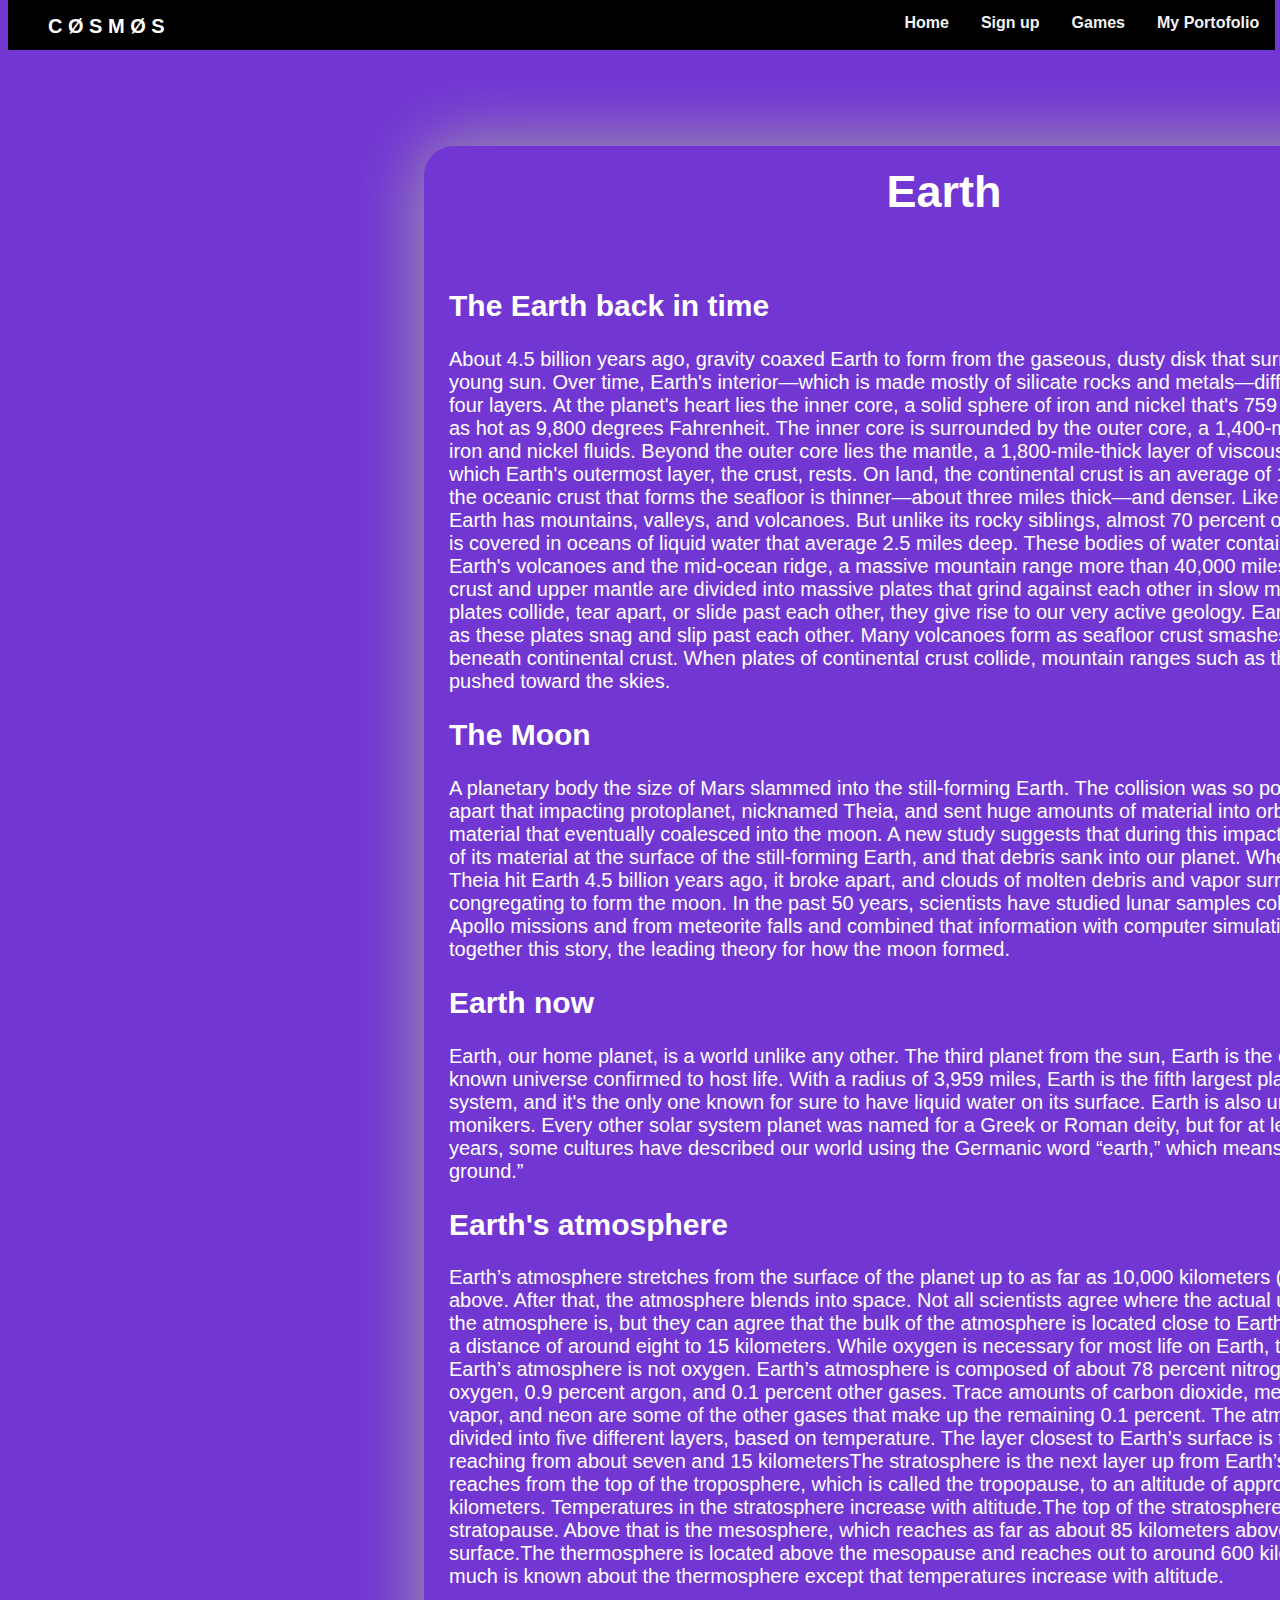
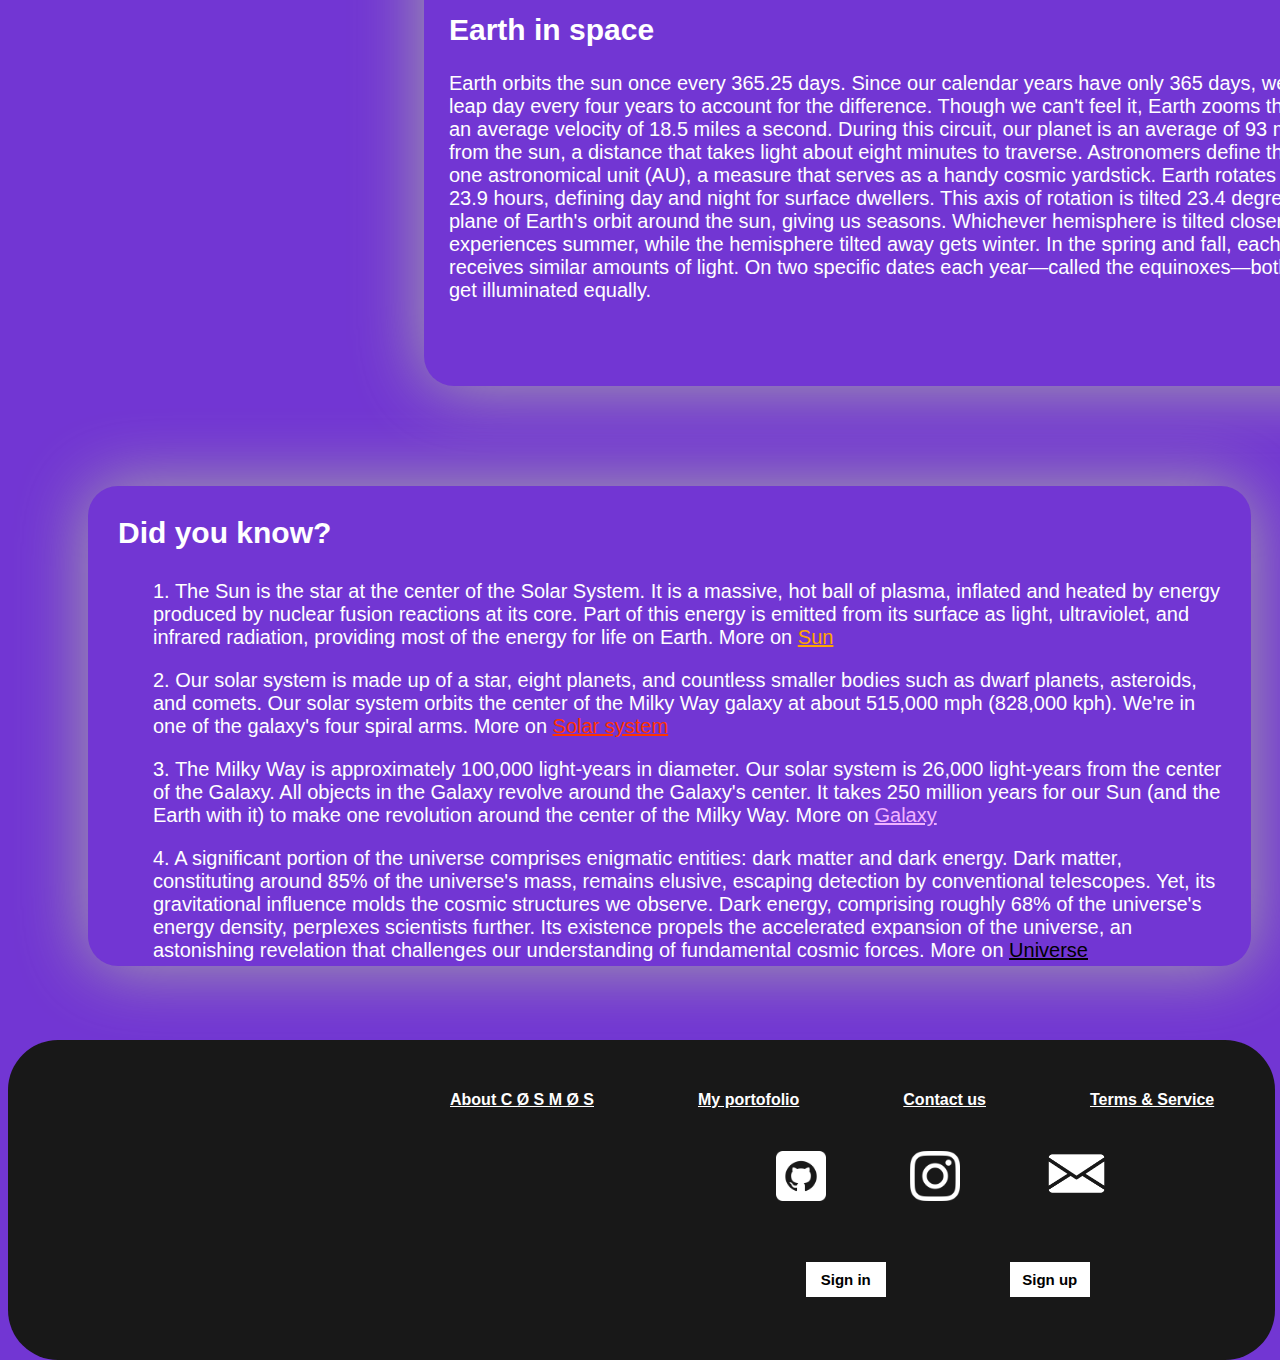
<file: earth/earth.html>
<!DOCTYPE html>
<html lang="en">
<head>
    <meta charset="UTF-8">
    <meta name="viewport" content="width=device-width, initial-scale=1.0">
    <title>Document</title>
    <link rel="stylesheet" href="earth.css">
</head>
<body>
    <div class="navbar">
        <div>
            <div class="cosmos-first">C Ø S M Ø S</div>
            <input type="text" class="input" placeholder="Search something">
            <a href="">My Portofolio</a>
            <a href="/spaces-games.html">Games</a>
            <a href="/sign/signup.html">Sign up</a>
            <a href="/inner.html">Home</a>
        </div>
    </div>
<br><br><br><br><br><br>
<div class="container">
    <h1 class="uni-text">Earth</h1>
    <br><br>
    <h2>The Earth back in time</h2>
        <p>About 4.5 billion years ago, gravity coaxed Earth to form from the gaseous, dusty disk that surrounded our young sun. Over time, Earth's interior—which is made mostly of silicate rocks and metals—differentiated into four layers.
        At the planet's heart lies the inner core, a solid sphere of iron and nickel that's 759 miles wide and as hot as 9,800 degrees Fahrenheit. The inner core is surrounded by the outer core, a 1,400-mile-thick band of iron and nickel fluids. Beyond the outer core lies the mantle, a 1,800-mile-thick layer of viscous molten rock on which Earth's outermost layer, the crust, rests. On land, the continental crust is an average of 19 miles thick, but the oceanic crust that forms the seafloor is thinner—about three miles thick—and denser.
        Like Venus and Mars, Earth has mountains, valleys, and volcanoes. But unlike its rocky siblings, almost 70 percent of Earth's surface is covered in oceans of liquid water that average 2.5 miles deep. These bodies of water contain 97 percent of Earth's volcanoes and the mid-ocean ridge, a massive mountain range more than 40,000 miles long. Earth's crust and upper mantle are divided into massive plates that grind against each other in slow motion. As these plates collide, tear apart, or slide past each other, they give rise to our very active geology. Earthquakes rumble as these plates snag and slip past each other. Many volcanoes form as seafloor crust smashes into and slides beneath continental crust. When plates of continental crust collide, mountain ranges such as the Himalaya are pushed toward the skies.</p>
    <h2>The Moon</h2>
            <p>A planetary body the size of Mars slammed into the still-forming Earth. The collision was so powerful, it broke apart that impacting protoplanet, nicknamed Theia, and sent huge amounts of material into orbit around Earth—material that eventually coalesced into the moon. A new study suggests that during this impact, Theia left some of its material at the surface of the still-forming Earth, and that debris sank into our planet.  When the impactor Theia hit Earth 4.5 billion years ago, it broke apart, and clouds of molten debris and vapor surrounded Earth, congregating to form the moon. In the past 50 years, scientists have studied lunar samples collected during the Apollo missions and from meteorite falls and combined that information with computer simulations to piece together this story, the leading theory for how the moon formed.</p>
    <h2>Earth now</h2>
        <p>Earth, our home planet, is a world unlike any other. The third planet from the sun, Earth is the only place in the known universe confirmed to host life.
        With a radius of 3,959 miles, Earth is the fifth largest planet in our solar system, and it's the only one known for sure to have liquid water on its surface. Earth is also unique in terms of monikers. Every other solar system planet was named for a Greek or Roman deity, but for at least a thousand years, some cultures have described our world using the Germanic word “earth,” which means simply “the ground.”</p>
    <h2>Earth's atmosphere</h2> 
       <p>Earth’s atmosphere stretches from the surface of the planet up to as far as 10,000 kilometers (6,214 miles) above. After that, the atmosphere blends into space. Not all scientists agree where the actual upper boundary of the atmosphere is, but they can agree that the bulk of the atmosphere is located close to Earth’s surface—up to a distance of around eight to 15 kilometers.
        While oxygen is necessary for most life on Earth, the majority of Earth’s atmosphere is not oxygen. Earth’s atmosphere is composed of about 78 percent nitrogen, 21 percent oxygen, 0.9 percent argon, and 0.1 percent other gases. Trace amounts of carbon dioxide, methane, water vapor, and neon are some of the other gases that make up the remaining 0.1 percent.
        The atmosphere is divided into five different layers, based on temperature. The layer closest to Earth’s surface is the troposphere, reaching from about seven and 15 kilometersThe stratosphere is the next layer up from Earth’s surface. It reaches from the top of the troposphere, which is called the tropopause, to an altitude of approximately 50 kilometers. Temperatures in the stratosphere increase with altitude.The top of the stratosphere is called the stratopause. Above that is the mesosphere, which reaches as far as about 85 kilometers above Earth’s surface.The thermosphere is located above the mesopause and reaches out to around 600 kilometers. Not much is known about the thermosphere except that temperatures increase with altitude.
    </p>
    <h2>Earth in space</h2>
        <p>Earth orbits the sun once every 365.25 days. Since our calendar years have only 365 days, we add an extra leap day every four years to account for the difference.
            Though we can't feel it, Earth zooms through its orbit at an average velocity of 18.5 miles a second. During this circuit, our planet is an average of 93 million miles away from the sun, a distance that takes light about eight minutes to traverse. Astronomers define this distance as one astronomical unit (AU), a measure that serves as a handy cosmic yardstick.
            Earth rotates on its axis every 23.9 hours, defining day and night for surface dwellers. This axis of rotation is tilted 23.4 degrees away from the plane of Earth's orbit around the sun, giving us seasons. Whichever hemisphere is tilted closer to the sun experiences summer, while the hemisphere tilted away gets winter. In the spring and fall, each hemisphere receives similar amounts of light. On two specific dates each year—called the equinoxes—both hemispheres get illuminated equally.</p>
            <br>
    </div>

    <div class="container2">
        <h1 class="h2-info">Did you know?</h1>
    <ol><p class="p11">1. The Sun is the star at the center of the Solar System. It is a massive, hot ball of plasma, inflated and heated by energy produced by nuclear fusion reactions at its core. Part of this energy is emitted from its surface as light, ultraviolet, and infrared radiation, providing most of the energy for life on Earth. More on <a href="/sun/sun.html" style="color: orange;">Sun</a></p></ol>
    <ol><p class="p11">2. Our solar system is made up of a star, eight planets, and countless smaller bodies such as dwarf planets, asteroids, and comets. Our solar system orbits the center of the Milky Way galaxy at about 515,000 mph (828,000 kph). We're in one of the galaxy's four spiral arms. More on <a href="/solar-system/solar-system.html" style="color: rgb(255, 51, 0);">Solar system</a></p></ol>
    <ol><p class="p11">3. The Milky Way is approximately 100,000 light-years in diameter. Our solar system is 26,000 light-years from the center of the Galaxy. All objects in the Galaxy revolve around the Galaxy's center. It takes 250 million years for our Sun (and the Earth with it) to make one revolution around the center of the Milky Way. More on <a href="/galaxy/galaxy.html" style="color: rgb(240, 179, 255);">Galaxy</a></p></ol>
    <ol><p class="p11">4. A significant portion of the universe comprises enigmatic entities: dark matter and dark energy. Dark matter, constituting around 85% of the universe's mass, remains elusive, escaping detection by conventional telescopes. Yet, its gravitational influence molds the cosmic structures we observe. Dark energy, comprising roughly 68% of the universe's energy density, perplexes scientists further. Its existence propels the accelerated expansion of the universe, an astonishing revelation that challenges our understanding of fundamental cosmic forces.
    More on <a href="/universe/universe.html" style="color: rgb(0, 0, 0);">Universe</a></p></ol>
    </div>

    <div class="bottom" id="bottom">
        <a href="/info/abt-cosmos.html" class="about-C">About C Ø S M Ø S</a>
        <a href="/info/portofolio.html" class="about-cr">My portofolio</a>
        <a href="/info/contact.html" class="contact">Contact us</a>
        <a href="/info/terms.html" class="terms">Terms & Service</a>
        <a href="/info/copyright.html" class="copyright">Copyright</a>
        <a href="/sign/signin.html"><button class="signin">Sign in</button></a>
        <a href="/sign/signup.html"><button class="signup">Sign up</button></a>
        <a href="https://github.com/12Dxm"><img src="/main-photo/github.png" alt="" class="github-img"></a>
    <a href="https://www.instagram.com/dima.g12/"><img src="/main-photo/insta.png" alt="" class="instagram-img"></a>
    <a href="https://mail.google.com/mail/u/0/#inbox?compose=new"><img src="/main-photo/envelope.png" alt="" class="gmail-img"></a>
</div>
</body>
</html>
</file>
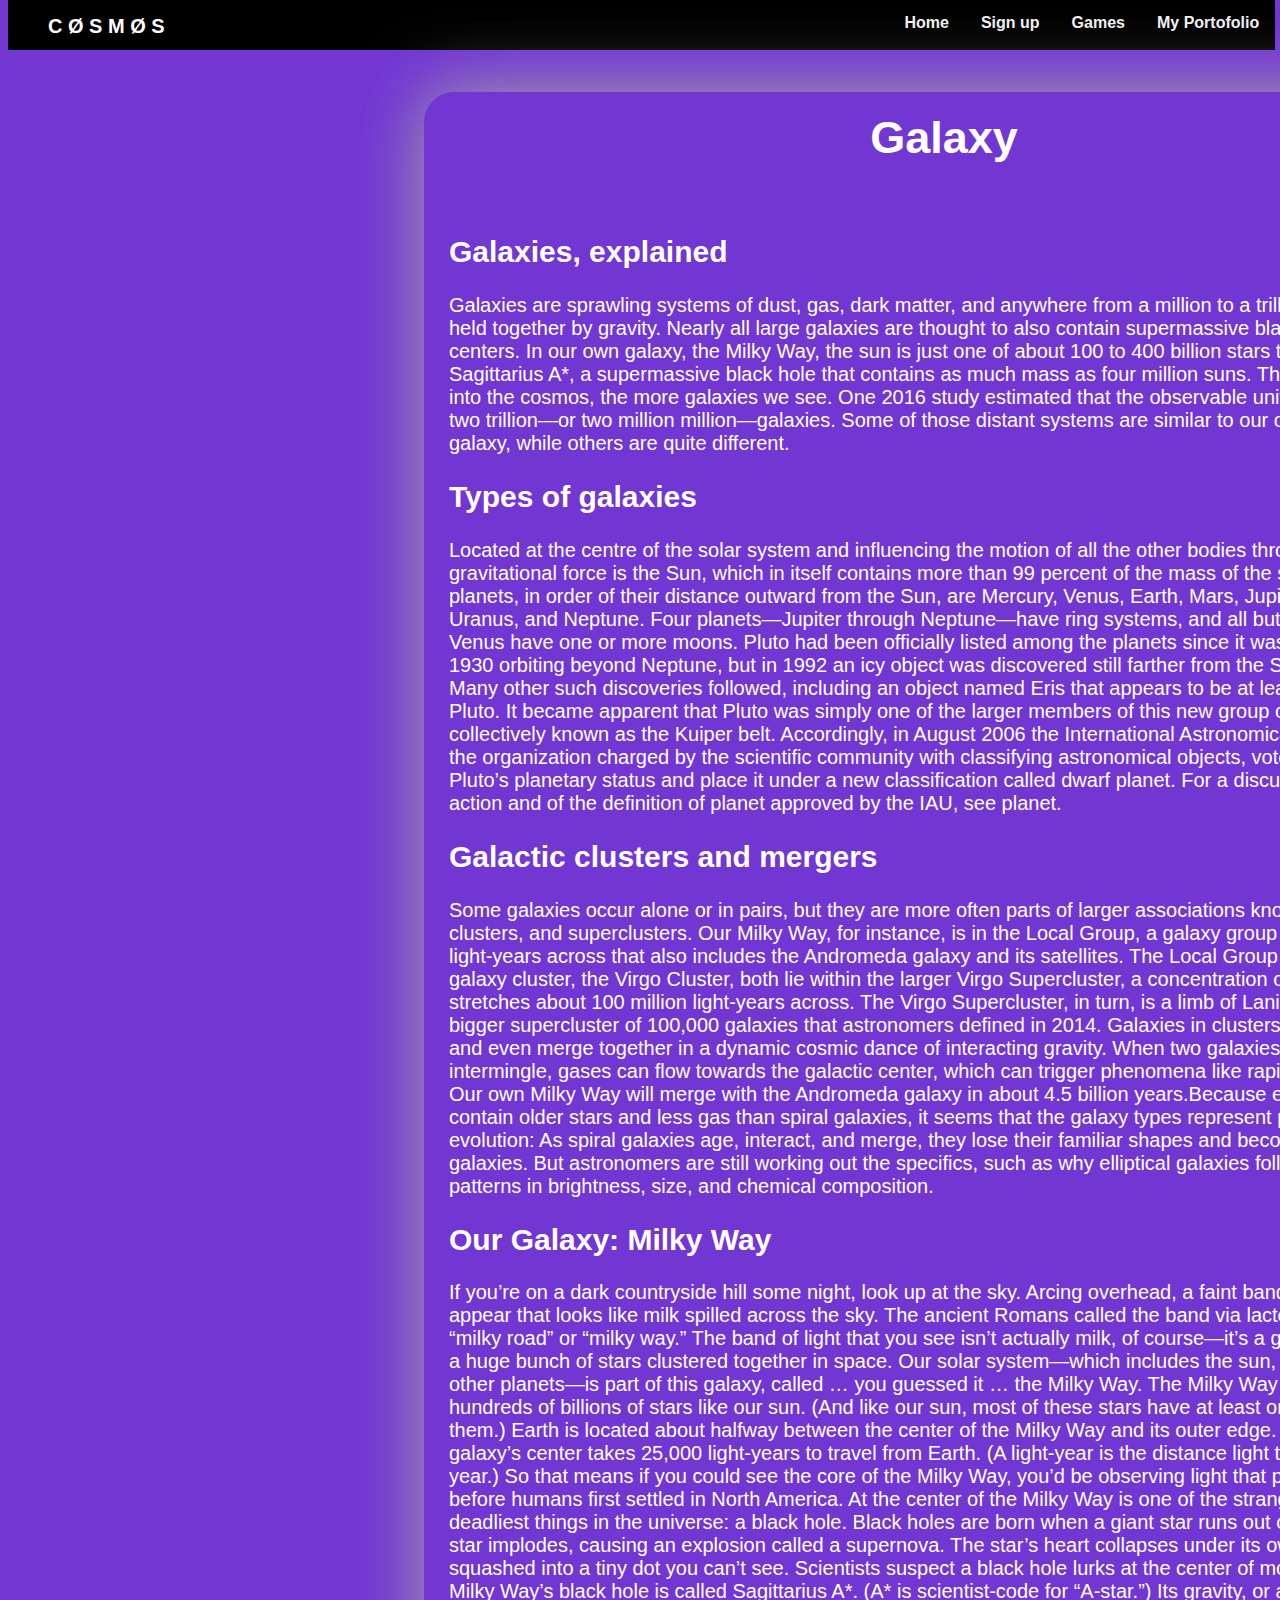
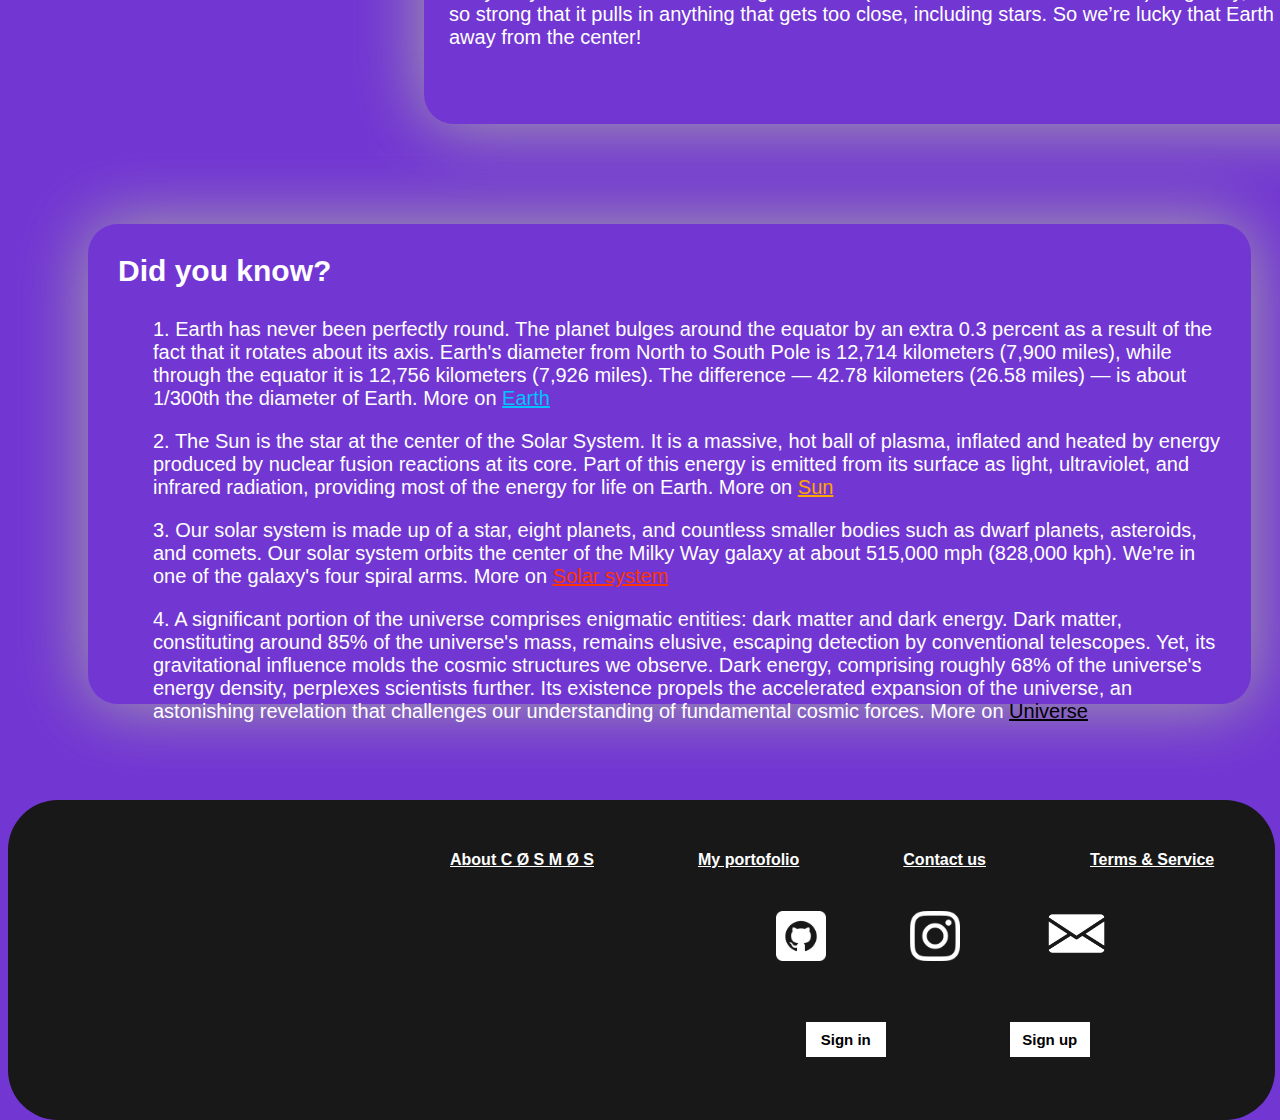
<file: galaxy/galaxy.html>
<!DOCTYPE html>
<html lang="en">
<head>
    <meta charset="UTF-8">
    <meta name="viewport" content="width=device-width, initial-scale=1.0">
    <title>Document</title>
    <link rel="stylesheet" href="galaxy.css">
</head>
<body>
    <div class="navbar">
        <div>
            <div class="cosmos-first">C Ø S M Ø S</div>
            <input type="text" class="input" placeholder="Search something">
            <a href="">My Portofolio</a>
            <a href="/spaces-games.html">Games</a>
            <a href="/sign/signup.html">Sign up</a>
            <a href="/inner.html">Home</a>
        </div>
    </div>
<br><br><br>
<div class="container">
    <h1 class="uni-text">Galaxy</h1>
    <br><br>
    <h2>Galaxies, explained</h2>
        <p>Galaxies are sprawling systems of dust, gas, dark matter, and anywhere from a million to a trillion stars that are held together by gravity. Nearly all large galaxies are thought to also contain supermassive black holes at their centers. In our own galaxy, the Milky Way, the sun is just one of about 100 to 400 billion stars that spin around Sagittarius A*, a supermassive black hole that contains as much mass as four million suns.
            The deeper we look into the cosmos, the more galaxies we see. One 2016 study estimated that the observable universe contains two trillion—or two million million—galaxies. Some of those distant systems are similar to our own Milky Way galaxy, while others are quite different.
        </p>
    <h2>Types of galaxies</h2>
            <p>
                Located at the centre of the solar system and influencing the motion of all the other bodies through its gravitational force is the Sun, which in itself contains more than 99 percent of the mass of the system. The planets, in order of their distance outward from the Sun, are Mercury, Venus, Earth, Mars, Jupiter, Saturn, Uranus, and Neptune. Four planets—Jupiter through Neptune—have ring systems, and all but Mercury and Venus have one or more moons. Pluto had been officially listed among the planets since it was discovered in 1930 orbiting beyond Neptune, but in 1992 an icy object was discovered still farther from the Sun than Pluto. Many other such discoveries followed, including an object named Eris that appears to be at least as large as Pluto. It became apparent that Pluto was simply one of the larger members of this new group of objects, collectively known as the Kuiper belt. Accordingly, in August 2006 the International Astronomical Union (IAU), the organization charged by the scientific community with classifying astronomical objects, voted to revoke Pluto’s planetary status and place it under a new classification called dwarf planet. For a discussion of that action and of the definition of planet approved by the IAU, see planet.
            </p>
    <h2>Galactic clusters and mergers</h2>
        <p>Some galaxies occur alone or in pairs, but they are more often parts of larger associations known as groups, clusters, and superclusters. Our Milky Way, for instance, is in the Local Group, a galaxy group about 10 million light-years across that also includes the Andromeda galaxy and its satellites. The Local Group and its neighbor galaxy cluster, the Virgo Cluster, both lie within the larger Virgo Supercluster, a concentration of galaxies that stretches about 100 million light-years across. The Virgo Supercluster, in turn, is a limb of Laniakea, an even bigger supercluster of 100,000 galaxies that astronomers defined in 2014.
            Galaxies in clusters often interact and even merge together in a dynamic cosmic dance of interacting gravity. When two galaxies collide and intermingle, gases can flow towards the galactic center, which can trigger phenomena like rapid star formation. Our own Milky Way will merge with the Andromeda galaxy in about 4.5 billion years.Because elliptical galaxies contain older stars and less gas than spiral galaxies, it seems that the galaxy types represent part of a natural evolution: As spiral galaxies age, interact, and merge, they lose their familiar shapes and become elliptical galaxies. But astronomers are still working out the specifics, such as why elliptical galaxies follow certain patterns in brightness, size, and chemical composition.
            </p>
    <h2>Our Galaxy: Milky Way</h2> 
       <p>If you’re on a dark countryside hill some night, look up at the sky. Arcing overhead, a faint band of light may appear that looks like milk spilled across the sky. The ancient Romans called the band via lacteal, which means “milky road” or “milky way.”
        The band of light that you see isn’t actually milk, of course—it’s a galaxy. A galaxy is a huge bunch of stars clustered together in space. Our solar system—which includes the sun, Earth, and seven other planets—is part of this galaxy, called … you guessed it … the Milky Way.
        The Milky Way contains hundreds of billions of stars like our sun. (And like our sun, most of these stars have at least one planet orbiting them.) Earth is located about halfway between the center of the Milky Way and its outer edge.
        Light at the galaxy’s center takes 25,000 light-years to travel from Earth. (A light-year is the distance light travels in one year.) So that means if you could see the core of the Milky Way, you’d be observing light that possibly left Earth before humans first settled in North America.
        At the center of the Milky Way is one of the strangest and deadliest things in the universe: a black hole. Black holes are born when a giant star runs out of energy. The star implodes, causing an explosion called a supernova. The star’s heart collapses under its own weight. It’s squashed into a tiny dot you can’t see.
        Scientists suspect a black hole lurks at the center of most galaxies. The Milky Way’s black hole is called Sagittarius A*. (A* is scientist-code for “A-star.”) Its gravity, or attractive force, is so strong that it pulls in anything that gets too close, including stars. So we’re lucky that Earth is located far away from the center!
    </p>
    <br><br>
    </div>

    <div class="container2">
        <h1 class="h2-info">Did you know?</h1>
    <ol><p class="p11">1. Earth has never been perfectly round. The planet bulges around the equator by an extra 0.3 percent as a result of the fact that it rotates about its axis. Earth's diameter from North to South Pole is 12,714 kilometers (7,900 miles), while through the equator it is 12,756 kilometers (7,926 miles). The difference — 42.78 kilometers (26.58 miles) — is about 1/300th the diameter of Earth. More on <a href="/earth/earth.html" style="color: rgb(0, 195, 255);">Earth</a></p></ol>
    <ol><p class="p11">2. The Sun is the star at the center of the Solar System. It is a massive, hot ball of plasma, inflated and heated by energy produced by nuclear fusion reactions at its core. Part of this energy is emitted from its surface as light, ultraviolet, and infrared radiation, providing most of the energy for life on Earth. More on <a href="/sun/sun.html" style="color: orange;">Sun</a></p></ol>
    <ol><p class="p11">3. Our solar system is made up of a star, eight planets, and countless smaller bodies such as dwarf planets, asteroids, and comets. Our solar system orbits the center of the Milky Way galaxy at about 515,000 mph (828,000 kph). We're in one of the galaxy's four spiral arms. More on <a href="/solar-system/solar-system.html" style="color: rgb(255, 51, 0);">Solar system</a></p></ol>
    <ol><p class="p11">4. A significant portion of the universe comprises enigmatic entities: dark matter and dark energy. Dark matter, constituting around 85% of the universe's mass, remains elusive, escaping detection by conventional telescopes. Yet, its gravitational influence molds the cosmic structures we observe. Dark energy, comprising roughly 68% of the universe's energy density, perplexes scientists further. Its existence propels the accelerated expansion of the universe, an astonishing revelation that challenges our understanding of fundamental cosmic forces.
    More on <a href="/universe/universe.html" style="color: rgb(0, 0, 0);">Universe</a></p></ol>
    </div>


<div class="bottom" id="bottom">
    <a href="" class="about-C">About C Ø S M Ø S</a>
    <a href="" class="about-cr">My portofolio</a>
    <a href="" class="contact">Contact us</a>
    <a href="" class="terms">Terms & Service</a>
    <a href="" class="copyright">Copyright</a>
    <a href="signin.html"><button class="signin">Sign in</button></a>
    <a href="signup.html"><button class="signup">Sign up</button></a>
    <a href="https://github.com/12Dxm"><img src="/main-photo/github.png" alt="" class="github-img"></a>
<a href="https://www.instagram.com/dima.g12/"><img src="/main-photo/insta.png" alt="" class="instagram-img"></a>
<a href="https://mail.google.com/mail/u/0/#inbox?compose=new"><img src="/main-photo/envelope.png" alt="" class="gmail-img"></a>
</div>
</body>
</html>
</file>
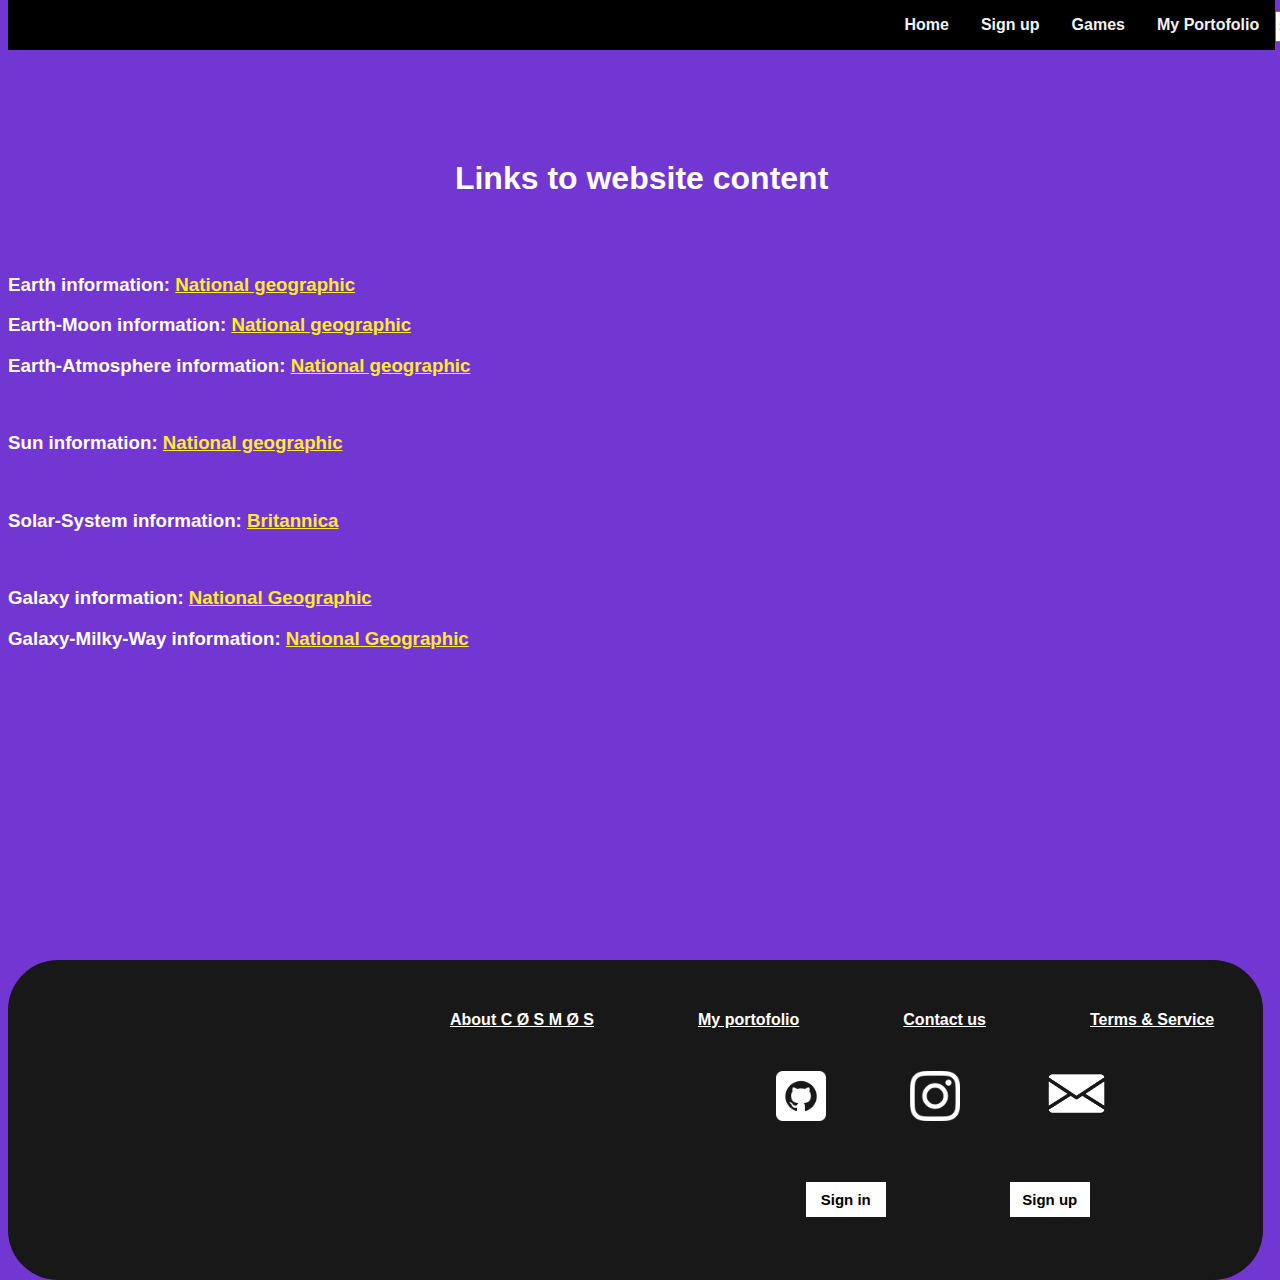
<file: info/copyright.html>
<!DOCTYPE html>
<html lang="en">
<head>
    <meta charset="UTF-8">
    <meta name="viewport" content="width=device-width, initial-scale=1.0">
    <title>Document</title>
    <style>
    body{
        background-color: rgb(114, 54, 211);
    }
    .navbar {
    background-color: rgb(0, 0, 0);
    position: fixed; 
    position: absolute;
    top: 0;
    width: 99%;
    height: 50px;
}
.a {
    float: right;
    display: block;
    color: #f2f2f2;
    text-align: center;
    padding: 14px 16px;
    text-decoration: none;
    font-family: Arial, Helvetica, sans-serif;
    font-weight: bold;
    transition: 1s;
    position: relative;
    top: -1em;
  }
  

.a:hover {
    background: #ddd;
    color: black;
    transition: 1s;
}

.input{
    position: relative;
    left: 95em;
    top: 10px;
    width: 200px;
    height: 25px;
    transition: 1.5s;
    top: -0.5em;
}

.input:hover{
    width: 350px;
    left: 82.5em;
    transition: 1.5s;
}
h3{
    color: white;
    font-family: Arial, Helvetica, sans-serif;
}
a{
    color: rgb(255, 234, 44);
}

.bottom{
    width: 99%;
    height: 20em;
    background-color: rgb(24, 24, 24);
    border-radius: 50px;
    position: absolute;
    top: 60em;
}

.about-C{
    color: white;
    font-family: Arial, Helvetica, sans-serif;
    font-weight: bold;
    position: relative;
    left: 27em;
    top: 0px;
    padding: 10px;
    transition: 1s;
}
.about-C:hover{
    background-color: white;
    color: black;
    transition: 1s;
}
.about-cr{
    color: white;
    font-family: Arial, Helvetica, sans-serif;
    font-weight: bold;
    position: relative;
    left: 32em;
    top: 0px;
    padding: 10px;
    transition: 1s;
}
.about-cr:hover{
    background-color: white;
    color: black;
    transition: 1s;
}
.contact{
    color: white;
    font-family: Arial, Helvetica, sans-serif;
    font-weight: bold;
    position: relative;
    left: 37em;
    top: 0px;
    padding: 10px;
    transition: 1s;
}
.contact:hover{
    background-color: white;
    color: black;
    transition: 1s;
}

.terms{
    color: white;
    font-family: Arial, Helvetica, sans-serif;
    font-weight: bold;
    position: relative;
    left: 42em;
    top: 0px;
    padding: 10px;
    transition: 1s;
}
.terms:hover{
    background-color: white;
    color: black;
    transition: 1s;
}

.copyright{
    color: white;
    font-family: Arial, Helvetica, sans-serif;
    font-weight: bold;
    position: relative;
    left: 47em;
    top: 0px;
    padding: 10px;
    transition: 1s;
}
.copyright:hover{
    background-color: white;
    color: black;
    transition: 1s;
}

.signin{
    position: relative;
    left: 10em;
    bottom: -12em;
    width: 80px;
    height: 35px;
    font-size: 15px;
    font-family: Arial, Helvetica, sans-serif;
    font-weight: bold;
    background-color: rgb(255, 255, 255);
    border: none;
    transition: 1s;
}
.signin:hover{
    background-color: rgb(255, 255, 255);
    box-shadow: 0px 0px 90px rgb(255, 255, 255);
    transition: 1s;
}

.signup{
    position: relative;
    left: 18em;
    bottom: -12em;
    width: 80px;
    height: 35px;
    font-size: 15px;
    font-family: Arial, Helvetica, sans-serif;
    font-weight: bold;
    background-color: rgb(255, 255, 255);
    border: none;
    transition: 1s;
}

.signup:hover{
    background-color: rgb(255, 255, 255);
    box-shadow: 0px 0px 90px rgb(255, 255, 255);
    transition: 1s;
}

.github-img{
    width: 50px; 
    height: 50px;
    position: absolute;
    -webkit-filter: invert(100%);
    position: relative;
    top: 6em;
    left: -3em;
    transition: 1s;
}
.github-img:hover{
    box-shadow: 0px 0px 90px black;
    transition: 1s;
}

.instagram-img{
    width: 50px; 
    height: 50px;
    position: absolute;
    -webkit-filter: invert(100%);
    position: relative;
    top: 6em;
    left: 2em;
    transition: 1s;
}
.instagram-img:hover{
    box-shadow: 0px 0px 90px black;
    transition: 1s;
}

.gmail-img{
    width: 65px; 
    height: 65px;
    position: absolute;
    -webkit-filter: invert(100%);
    position: relative;
    top: 6.3em;
    left: 7em;
    transition: 1s;
}
.gmail-img:hover{
    box-shadow: 0px 0px 90px black;
    transition: 1s;
}
    </style>
</head>
<body>
    <div class="navbar">
        <div>
            <div class="cosmos-first">C Ø S M Ø S</div>
            <input type="text" class="input" placeholder="Search something">
            <a href="" class="a">My Portofolio</a>
            <a href="/spaces-games.html" class="a">Games</a>
            <a href="sign/signup.html" class="a">Sign up</a>
            <a href="/inner.html" class="a">Home</a>
    </div>

    <br><br><br><br><br>
    <h1 style="color: white; font-family: Arial, Helvetica, sans-serif; text-align: center;">Links to website content</h1>
    <br><br>
    <h3>Earth information:  <a href="https://www.nationalgeographic.com/science/article/earth"> National geographic</a></h3>
    <h3>Earth-Moon information:  <a href="https://education.nationalgeographic.org/resource/moon/"> National geographic</a></h3>
    <h3>Earth-Atmosphere information:  <a href="https://education.nationalgeographic.org/resource/atmosphere/"> National geographic</a></h3>
    <br>
    <h3>Sun information:  <a href="https://education.nationalgeographic.org/resource/sun/"> National geographic</a></h3>
    <br>
    <h3>Solar-System information:  <a href="https://www.britannica.com/science/solar-system/Origin-of-the-solar-system"> Britannica</a></h3>
    <br>
    <h3>Galaxy information:  <a href="https://www.nationalgeographic.com/science/article/galaxies"> National Geographic</a></h3>
    <h3>Galaxy-Milky-Way information:  <a href="https://kids.nationalgeographic.com/space/article/milky-way"> National Geographic</a></h3>


    <div class="bottom" id="bottom">
        <a href="/info/abt-cosmos.html" class="about-C">About C Ø S M Ø S</a>
        <a href="/info/portofolio.html" class="about-cr">My portofolio</a>
        <a href="/info/contact.html" class="contact">Contact us</a>
        <a href="/info/terms.html" class="terms">Terms & Service</a>
        <a href="/info/copyright.html" class="copyright">Copyright</a>
        <a href="/sign/signin.html"><button class="signin">Sign in</button></a>
        <a href="/sign/signup.html"><button class="signup">Sign up</button></a>
        <a href="https://github.com/12Dxm"><img src="/main-photo/github.png" alt="" class="github-img"></a>
    <a href="https://www.instagram.com/dima.g12/"><img src="/main-photo/insta.png" alt="" class="instagram-img"></a>
    <a href="https://mail.google.com/mail/u/0/#inbox?compose=new"><img src="/main-photo/envelope.png" alt="" class="gmail-img"></a>
</body>
</html>
</file>
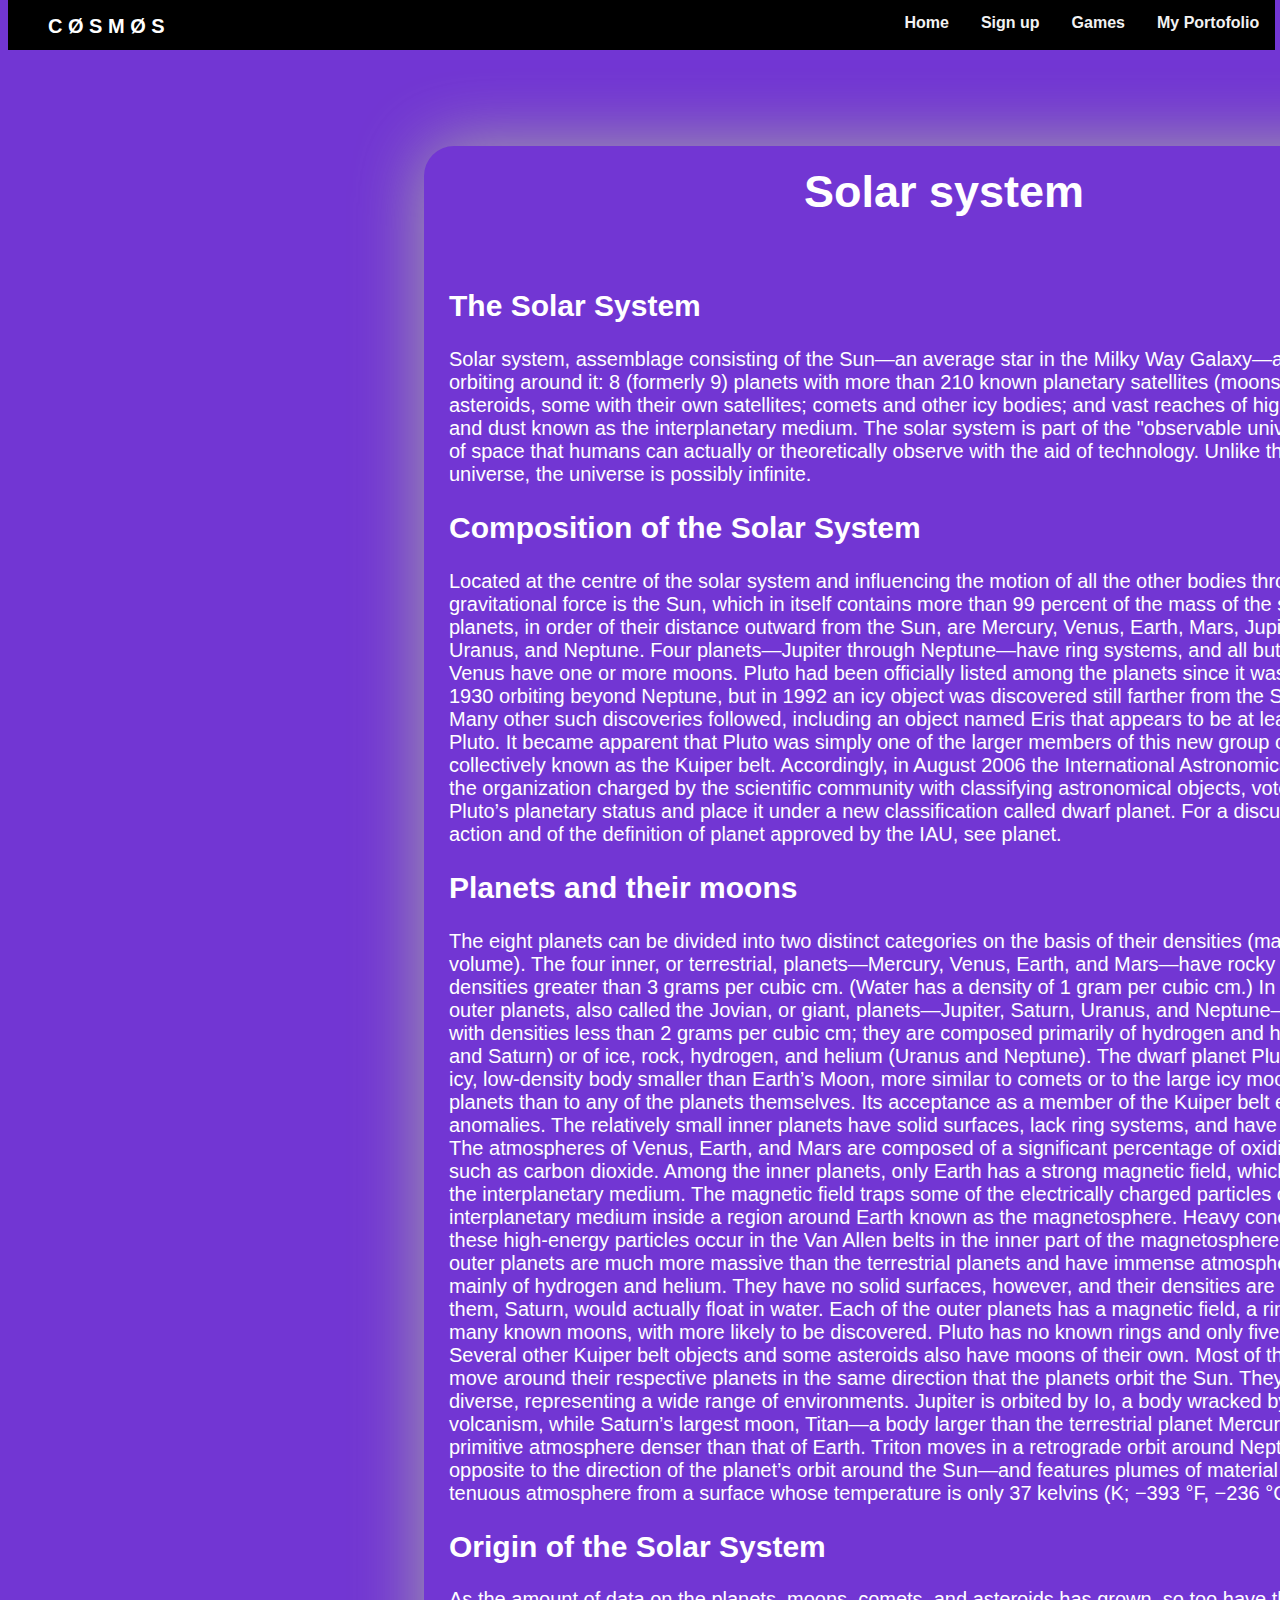
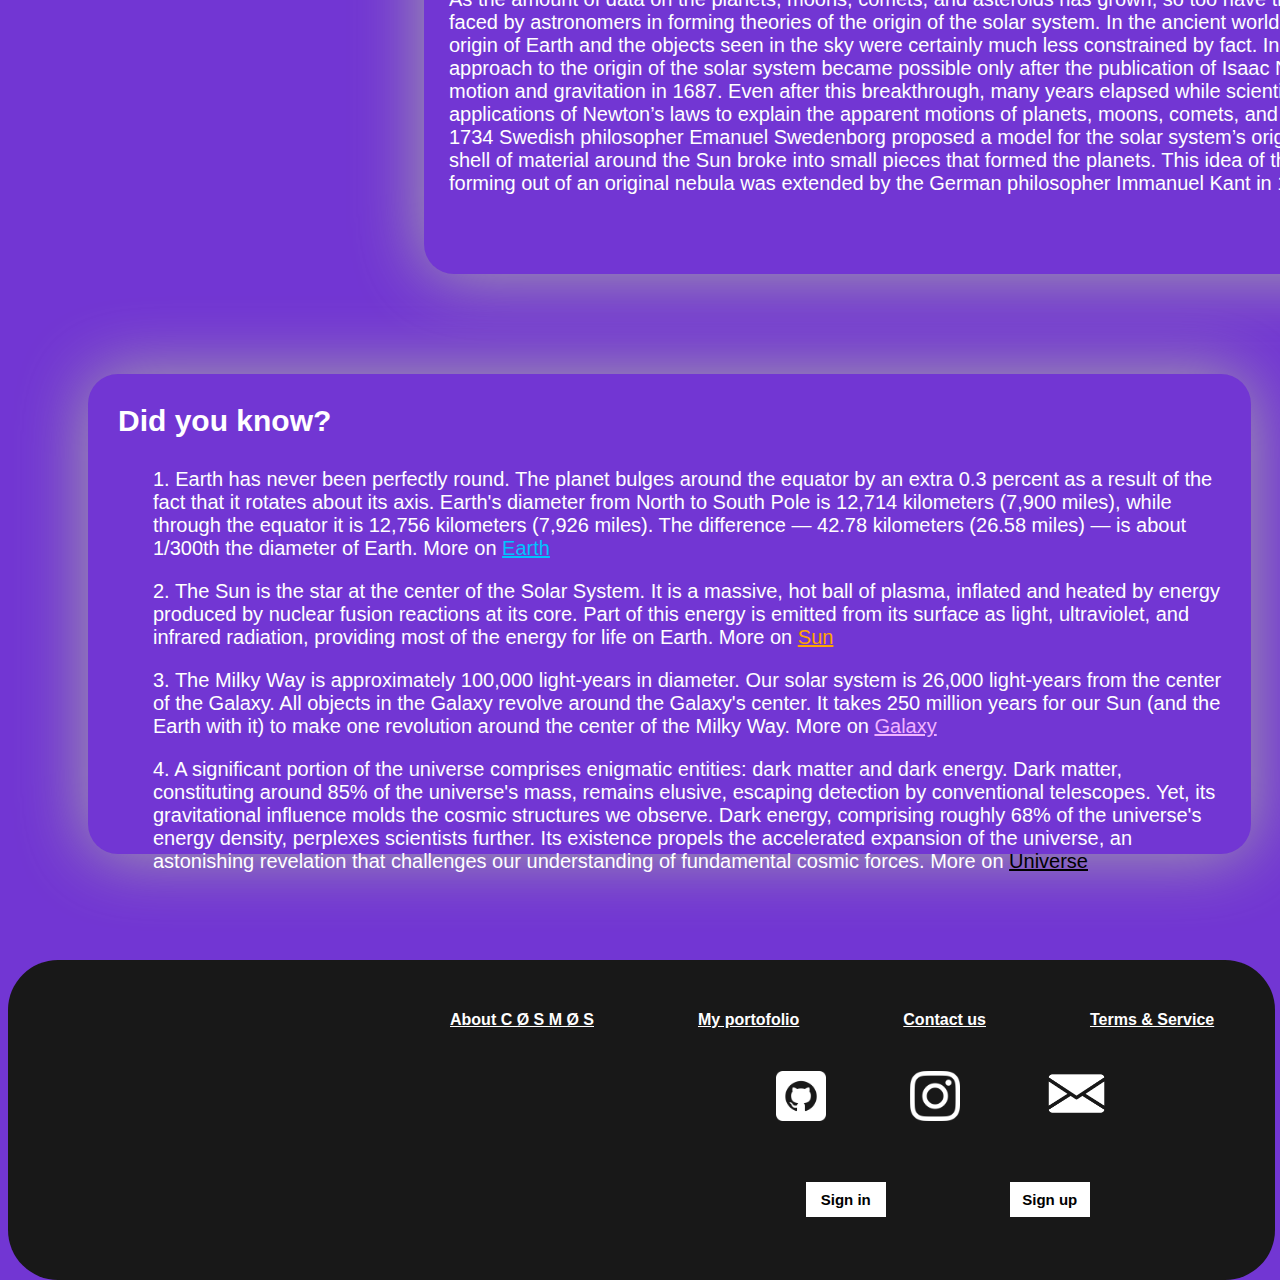
<file: solar-system/solar-system.html>
<!DOCTYPE html>
<html lang="en">
<head>
    <meta charset="UTF-8">
    <meta name="viewport" content="width=device-width, initial-scale=1.0">
    <title>Document</title>
    <link rel="stylesheet" href="solar-system.css">
</head>
<body>
    <div class="navbar">
        <div>
            <div class="cosmos-first">C Ø S M Ø S</div>
            <input type="text" class="input" placeholder="Search something">
            <a href="">My Portofolio</a>
            <a href="/spaces-games.html">Games</a>
            <a href="/sign/signup.html">Sign up</a>
            <a href="/inner.html">Home</a>
        </div>
    </div>
<br><br><br><br><br><br>
<div class="container">
    <h1 class="uni-text">Solar system</h1>
    <br><br>
    <h2>The Solar System</h2>
        <p>Solar system, assemblage consisting of the Sun—an average star in the Milky Way Galaxy—and those bodies orbiting around it: 8 (formerly 9) planets with more than 210 known planetary satellites (moons); many asteroids, some with their own satellites; comets and other icy bodies; and vast reaches of highly tenuous gas and dust known as the interplanetary medium. The solar system is part of the "observable universe," the region of space that humans can actually or theoretically observe with the aid of technology. Unlike the observable universe, the universe is possibly infinite.
        </p>
    <h2>Composition of the Solar System</h2>
            <p>
                Located at the centre of the solar system and influencing the motion of all the other bodies through its gravitational force is the Sun, which in itself contains more than 99 percent of the mass of the system. The planets, in order of their distance outward from the Sun, are Mercury, Venus, Earth, Mars, Jupiter, Saturn, Uranus, and Neptune. Four planets—Jupiter through Neptune—have ring systems, and all but Mercury and Venus have one or more moons. Pluto had been officially listed among the planets since it was discovered in 1930 orbiting beyond Neptune, but in 1992 an icy object was discovered still farther from the Sun than Pluto. Many other such discoveries followed, including an object named Eris that appears to be at least as large as Pluto. It became apparent that Pluto was simply one of the larger members of this new group of objects, collectively known as the Kuiper belt. Accordingly, in August 2006 the International Astronomical Union (IAU), the organization charged by the scientific community with classifying astronomical objects, voted to revoke Pluto’s planetary status and place it under a new classification called dwarf planet. For a discussion of that action and of the definition of planet approved by the IAU, see planet.
            </p>
    <h2>Planets and their moons</h2>
        <p>The eight planets can be divided into two distinct categories on the basis of their densities (mass per unit volume). The four inner, or terrestrial, planets—Mercury, Venus, Earth, and Mars—have rocky compositions and densities greater than 3 grams per cubic cm. (Water has a density of 1 gram per cubic cm.) In contrast, the four outer planets, also called the Jovian, or giant, planets—Jupiter, Saturn, Uranus, and Neptune—are large objects with densities less than 2 grams per cubic cm; they are composed primarily of hydrogen and helium (Jupiter and Saturn) or of ice, rock, hydrogen, and helium (Uranus and Neptune). The dwarf planet Pluto is unique—an icy, low-density body smaller than Earth’s Moon, more similar to comets or to the large icy moons of the outer planets than to any of the planets themselves. Its acceptance as a member of the Kuiper belt explains these anomalies.
            The relatively small inner planets have solid surfaces, lack ring systems, and have few or no moons. The atmospheres of Venus, Earth, and Mars are composed of a significant percentage of oxidized compounds such as carbon dioxide. Among the inner planets, only Earth has a strong magnetic field, which shields it from the interplanetary medium. The magnetic field traps some of the electrically charged particles of the interplanetary medium inside a region around Earth known as the magnetosphere. Heavy concentrations of these high-energy particles occur in the Van Allen belts in the inner part of the magnetosphere.
            The four giant outer planets are much more massive than the terrestrial planets and have immense atmospheres composed mainly of hydrogen and helium. They have no solid surfaces, however, and their densities are so low that one of them, Saturn, would actually float in water. Each of the outer planets has a magnetic field, a ring system, and many known moons, with more likely to be discovered. Pluto has no known rings and only five known moons. Several other Kuiper belt objects and some asteroids also have moons of their own.
            Most of the known moons move around their respective planets in the same direction that the planets orbit the Sun. They are extremely diverse, representing a wide range of environments. Jupiter is orbited by Io, a body wracked by intense volcanism, while Saturn’s largest moon, Titan—a body larger than the terrestrial planet Mercury—exhibits a primitive atmosphere denser than that of Earth. Triton moves in a retrograde orbit around Neptune—that is, opposite to the direction of the planet’s orbit around the Sun—and features plumes of material rising through its tenuous atmosphere from a surface whose temperature is only 37 kelvins (K; −393 °F, −236 °C).
            </p>
    <h2>Origin of the Solar System</h2> 
       <p>As the amount of data on the planets, moons, comets, and asteroids has grown, so too have the problems faced by astronomers in forming theories of the origin of the solar system. In the ancient world, theories of the origin of Earth and the objects seen in the sky were certainly much less constrained by fact. Indeed, a scientific approach to the origin of the solar system became possible only after the publication of Isaac Newton’s laws of motion and gravitation in 1687. Even after this breakthrough, many years elapsed while scientists struggled with applications of Newton’s laws to explain the apparent motions of planets, moons, comets, and asteroids. In 1734 Swedish philosopher Emanuel Swedenborg proposed a model for the solar system’s origin in which a shell of material around the Sun broke into small pieces that formed the planets. This idea of the solar system forming out of an original nebula was extended by the German philosopher Immanuel Kant in 1755.
    </p>
    <br><br>
    </div>

    <div class="container2">
        <h1 class="h2-info">Did you know?</h1>
    <ol><p class="p11">1. Earth has never been perfectly round. The planet bulges around the equator by an extra 0.3 percent as a result of the fact that it rotates about its axis. Earth's diameter from North to South Pole is 12,714 kilometers (7,900 miles), while through the equator it is 12,756 kilometers (7,926 miles). The difference — 42.78 kilometers (26.58 miles) — is about 1/300th the diameter of Earth. More on <a href="/earth/earth.html" style="color: rgb(0, 195, 255);">Earth</a></p></ol>
    <ol><p class="p11">2. The Sun is the star at the center of the Solar System. It is a massive, hot ball of plasma, inflated and heated by energy produced by nuclear fusion reactions at its core. Part of this energy is emitted from its surface as light, ultraviolet, and infrared radiation, providing most of the energy for life on Earth. More on <a href="/sun/sun.html" style="color: orange;">Sun</a></p></ol>
    <ol><p class="p11">3. The Milky Way is approximately 100,000 light-years in diameter. Our solar system is 26,000 light-years from the center of the Galaxy. All objects in the Galaxy revolve around the Galaxy's center. It takes 250 million years for our Sun (and the Earth with it) to make one revolution around the center of the Milky Way. More on <a href="/galaxy/galaxy.html" style="color: rgb(240, 179, 255);">Galaxy</a></p></ol>
    <ol><p class="p11">4. A significant portion of the universe comprises enigmatic entities: dark matter and dark energy. Dark matter, constituting around 85% of the universe's mass, remains elusive, escaping detection by conventional telescopes. Yet, its gravitational influence molds the cosmic structures we observe. Dark energy, comprising roughly 68% of the universe's energy density, perplexes scientists further. Its existence propels the accelerated expansion of the universe, an astonishing revelation that challenges our understanding of fundamental cosmic forces.
    More on <a href="/universe/universe.html" style="color: rgb(0, 0, 0);">Universe</a></p></ol>
    </div>

    <div class="bottom" id="bottom">
        <a href="/info/abt-cosmos.html" class="about-C">About C Ø S M Ø S</a>
        <a href="/info/portofolio.html" class="about-cr">My portofolio</a>
        <a href="/info/contact.html" class="contact">Contact us</a>
        <a href="/info/terms.html" class="terms">Terms & Service</a>
        <a href="/info/copyright.html" class="copyright">Copyright</a>
        <a href="/sign/signin.html"><button class="signin">Sign in</button></a>
        <a href="/sign/signup.html"><button class="signup">Sign up</button></a>
        <a href="https://github.com/12Dxm"><img src="/main-photo/github.png" alt="" class="github-img"></a>
    <a href="https://www.instagram.com/dima.g12/"><img src="/main-photo/insta.png" alt="" class="instagram-img"></a>
    <a href="https://mail.google.com/mail/u/0/#inbox?compose=new"><img src="/main-photo/envelope.png" alt="" class="gmail-img"></a>
</div>
</body>
</html>
</file>
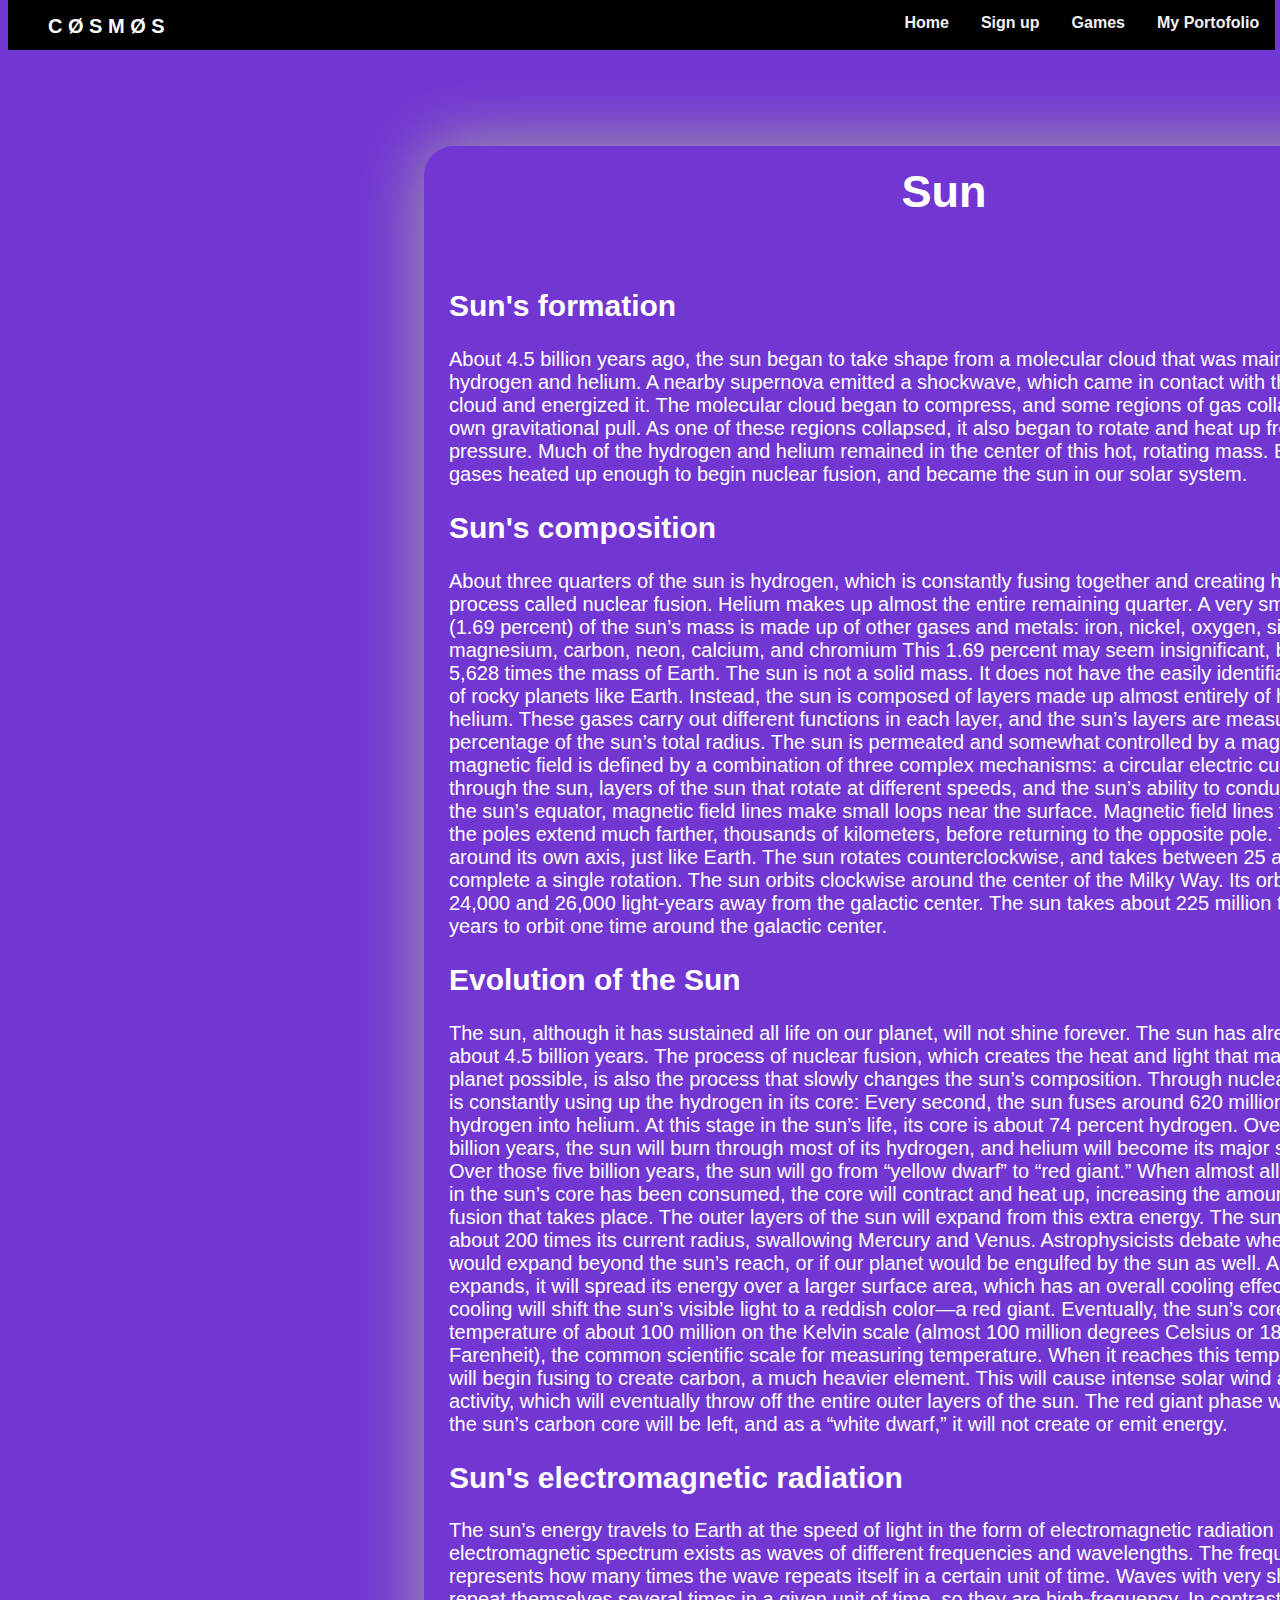
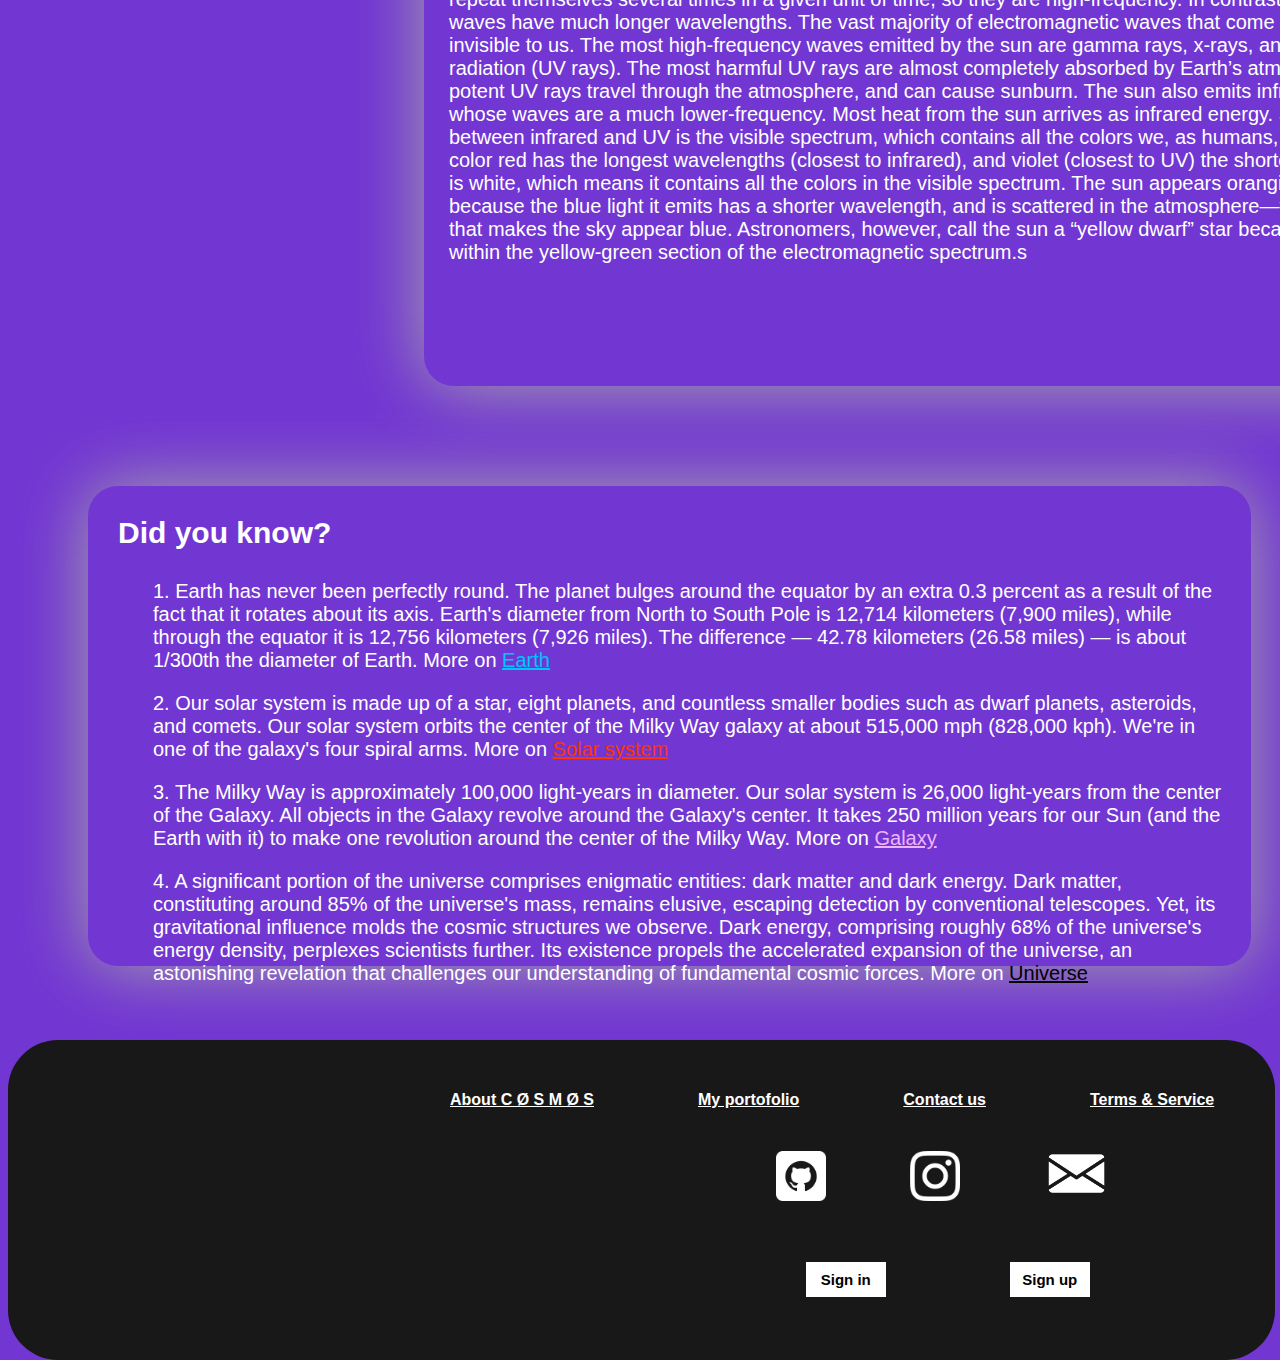
<file: sun/sun.html>
<!DOCTYPE html>
<html lang="en">
<head>
    <meta charset="UTF-8">
    <meta name="viewport" content="width=device-width, initial-scale=1.0">
    <title>Document</title>
    <link rel="stylesheet" href="sun.css">
</head>
<body>
    <div class="navbar">
        <div>
            <div class="cosmos-first">C Ø S M Ø S</div>
            <input type="text" class="input" placeholder="Search something">
            <a href="">My Portofolio</a>
            <a href="/spaces-games.html">Games</a>
            <a href="/sign/signup.html">Sign up</a>
            <a href="/inner.html">Home</a>
        </div>
    </div>
<br><br><br><br><br><br>
<div class="container">
    <h1 class="uni-text">Sun</h1>
    <br><br>
    <h2>Sun's formation</h2>
        <p>About 4.5 billion years ago, the sun began to take shape from a molecular cloud that was mainly composed of hydrogen and helium. A nearby supernova emitted a shockwave, which came in contact with the molecular cloud and energized it. The molecular cloud began to compress, and some regions of gas collapsed under their own gravitational pull. As one of these regions collapsed, it also began to rotate and heat up from increasing pressure. Much of the hydrogen and helium remained in the center of this hot, rotating mass. Eventually, the gases heated up enough to begin nuclear fusion, and became the sun in our solar system.
        </p>
    <h2>Sun's composition</h2>
            <p>About three quarters of the sun is hydrogen, which is constantly fusing together and creating helium by a process called nuclear fusion. Helium makes up almost the entire remaining quarter. A very small percentage (1.69 percent) of the sun’s mass is made up of other gases and metals: iron, nickel, oxygen, silicon, sulfur, magnesium, carbon, neon, calcium, and chromium This 1.69 percent may seem insignificant, but its mass is still 5,628 times the mass of Earth.
                The sun is not a solid mass. It does not have the easily identifiable boundaries of rocky planets like Earth. Instead, the sun is composed of layers made up almost entirely of hydrogen and helium. These gases carry out different functions in each layer, and the sun’s layers are measured by their percentage of the sun’s total radius.
                The sun is permeated and somewhat controlled by a magnetic field. The magnetic field is defined by a combination of three complex mechanisms: a circular electric current that runs through the sun, layers of the sun that rotate at different speeds, and the sun’s ability to conduct electricity. Near the sun’s equator, magnetic field lines make small loops near the surface. Magnetic field lines that flow through the poles extend much farther, thousands of kilometers, before returning to the opposite pole.
                The sun rotates around its own axis, just like Earth. The sun rotates counterclockwise, and takes between 25 and 35 days to complete a single rotation.
                The sun orbits clockwise around the center of the Milky Way. Its orbit is between 24,000 and 26,000 light-years away from the galactic center. The sun takes about 225 million to 250 million years to orbit one time around the galactic center.
                </p>
    <h2>Evolution of the Sun</h2>
        <p>The sun, although it has sustained all life on our planet, will not shine forever. The sun has already existed for about 4.5 billion years.
            The process of nuclear fusion, which creates the heat and light that make life on our planet possible, is also the process that slowly changes the sun’s composition. Through nuclear fusion, the sun is constantly using up the hydrogen in its core: Every second, the sun fuses around 620 million metric tons of hydrogen into helium.
            At this stage in the sun’s life, its core is about 74 percent hydrogen. Over the next five billion years, the sun will burn through most of its hydrogen, and helium will become its major source of fuel.
            Over those five billion years, the sun will go from “yellow dwarf” to “red giant.” When almost all of the hydrogen in the sun’s core has been consumed, the core will contract and heat up, increasing the amount of nuclear fusion that takes place. The outer layers of the sun will expand from this extra energy.
            The sun will expand to about 200 times its current radius, swallowing Mercury and Venus.
            Astrophysicists debate whether Earth’s orbit would expand beyond the sun’s reach, or if our planet would be engulfed by the sun as well.
            As the sun expands, it will spread its energy over a larger surface area, which has an overall cooling effect on the star. This cooling will shift the sun’s visible light to a reddish color—a red giant. 
            Eventually, the sun’s core reaches a temperature of about 100 million on the Kelvin scale (almost 100 million degrees Celsius or 180 million degrees Farenheit), the common scientific scale for measuring temperature. When it reaches this temperature, helium will begin fusing to create carbon, a much heavier element. This will cause intense solar wind and other solar activity, which will eventually throw off the entire outer layers of the sun. The red giant phase will be over. Only the sun’s carbon core will be left, and as a “white dwarf,” it will not create or emit energy.
            </p>
    <h2>Sun's electromagnetic radiation</h2> 
       <p>The sun’s energy travels to Earth at the speed of light in the form of electromagnetic radiation (EMR).
        The electromagnetic spectrum exists as waves of different frequencies and wavelengths.
        The frequency of a wave represents how many times the wave repeats itself in a certain unit of time. Waves with very short wavelengths repeat themselves several times in a given unit of time, so they are high-frequency. In contrast, low-frequency waves have much longer wavelengths.
        The vast majority of electromagnetic waves that come from the sun are invisible to us. The most high-frequency waves emitted by the sun are gamma rays, x-rays, and ultraviolet radiation (UV rays). The most harmful UV rays are almost completely absorbed by Earth’s atmosphere. Less potent UV rays travel through the atmosphere, and can cause sunburn.
        The sun also emits infrared radiation—whose waves are a much lower-frequency. Most heat from the sun arrives as infrared energy.
        Sandwiched between infrared and UV is the visible spectrum, which contains all the colors we, as humans, can see. The color red has the longest wavelengths (closest to infrared), and violet (closest to UV) the shortest.
        The sun itself is white, which means it contains all the colors in the visible spectrum. The sun appears orangish-yellow because the blue light it emits has a shorter wavelength, and is scattered in the atmosphere—the same process that makes the sky appear blue.
        Astronomers, however, call the sun a “yellow dwarf” star because its colors fall within the yellow-green section of the electromagnetic spectrum.s
    </p>
    <br><br>
    </div>

    <div class="container2">
        <h1 class="h2-info">Did you know?</h1>
    <ol><p class="p11">1. Earth has never been perfectly round. The planet bulges around the equator by an extra 0.3 percent as a result of the fact that it rotates about its axis. Earth's diameter from North to South Pole is 12,714 kilometers (7,900 miles), while through the equator it is 12,756 kilometers (7,926 miles). The difference — 42.78 kilometers (26.58 miles) — is about 1/300th the diameter of Earth. More on <a href="/earth/earth.html" style="color: rgb(0, 195, 255);">Earth</a></p></ol>
    <ol><p class="p11">2. Our solar system is made up of a star, eight planets, and countless smaller bodies such as dwarf planets, asteroids, and comets. Our solar system orbits the center of the Milky Way galaxy at about 515,000 mph (828,000 kph). We're in one of the galaxy's four spiral arms. More on <a href="/solar-system/solar-system.html" style="color: rgb(255, 51, 0);">Solar system</a></p></ol>
    <ol><p class="p11">3. The Milky Way is approximately 100,000 light-years in diameter. Our solar system is 26,000 light-years from the center of the Galaxy. All objects in the Galaxy revolve around the Galaxy's center. It takes 250 million years for our Sun (and the Earth with it) to make one revolution around the center of the Milky Way. More on <a href="/galaxy/galaxy.html" style="color: rgb(240, 179, 255);">Galaxy</a></p></ol>
    <ol><p class="p11">4. A significant portion of the universe comprises enigmatic entities: dark matter and dark energy. Dark matter, constituting around 85% of the universe's mass, remains elusive, escaping detection by conventional telescopes. Yet, its gravitational influence molds the cosmic structures we observe. Dark energy, comprising roughly 68% of the universe's energy density, perplexes scientists further. Its existence propels the accelerated expansion of the universe, an astonishing revelation that challenges our understanding of fundamental cosmic forces.
    More on <a href="/universe/universe.html" style="color: rgb(0, 0, 0);">Universe</a></p></ol>
    </div>

    <div class="bottom" id="bottom">
        <a href="/info/abt-cosmos.html" class="about-C">About C Ø S M Ø S</a>
        <a href="/info/portofolio.html" class="about-cr">My portofolio</a>
        <a href="/info/contact.html" class="contact">Contact us</a>
        <a href="/info/terms.html" class="terms">Terms & Service</a>
        <a href="/info/copyright.html" class="copyright">Copyright</a>
        <a href="/sign/signin.html"><button class="signin">Sign in</button></a>
        <a href="/sign/signup.html"><button class="signup">Sign up</button></a>
        <a href="https://github.com/12Dxm"><img src="/main-photo/github.png" alt="" class="github-img"></a>
    <a href="https://www.instagram.com/dima.g12/"><img src="/main-photo/insta.png" alt="" class="instagram-img"></a>
    <a href="https://mail.google.com/mail/u/0/#inbox?compose=new"><img src="/main-photo/envelope.png" alt="" class="gmail-img"></a>
</div>
</body>
</html>
</file>
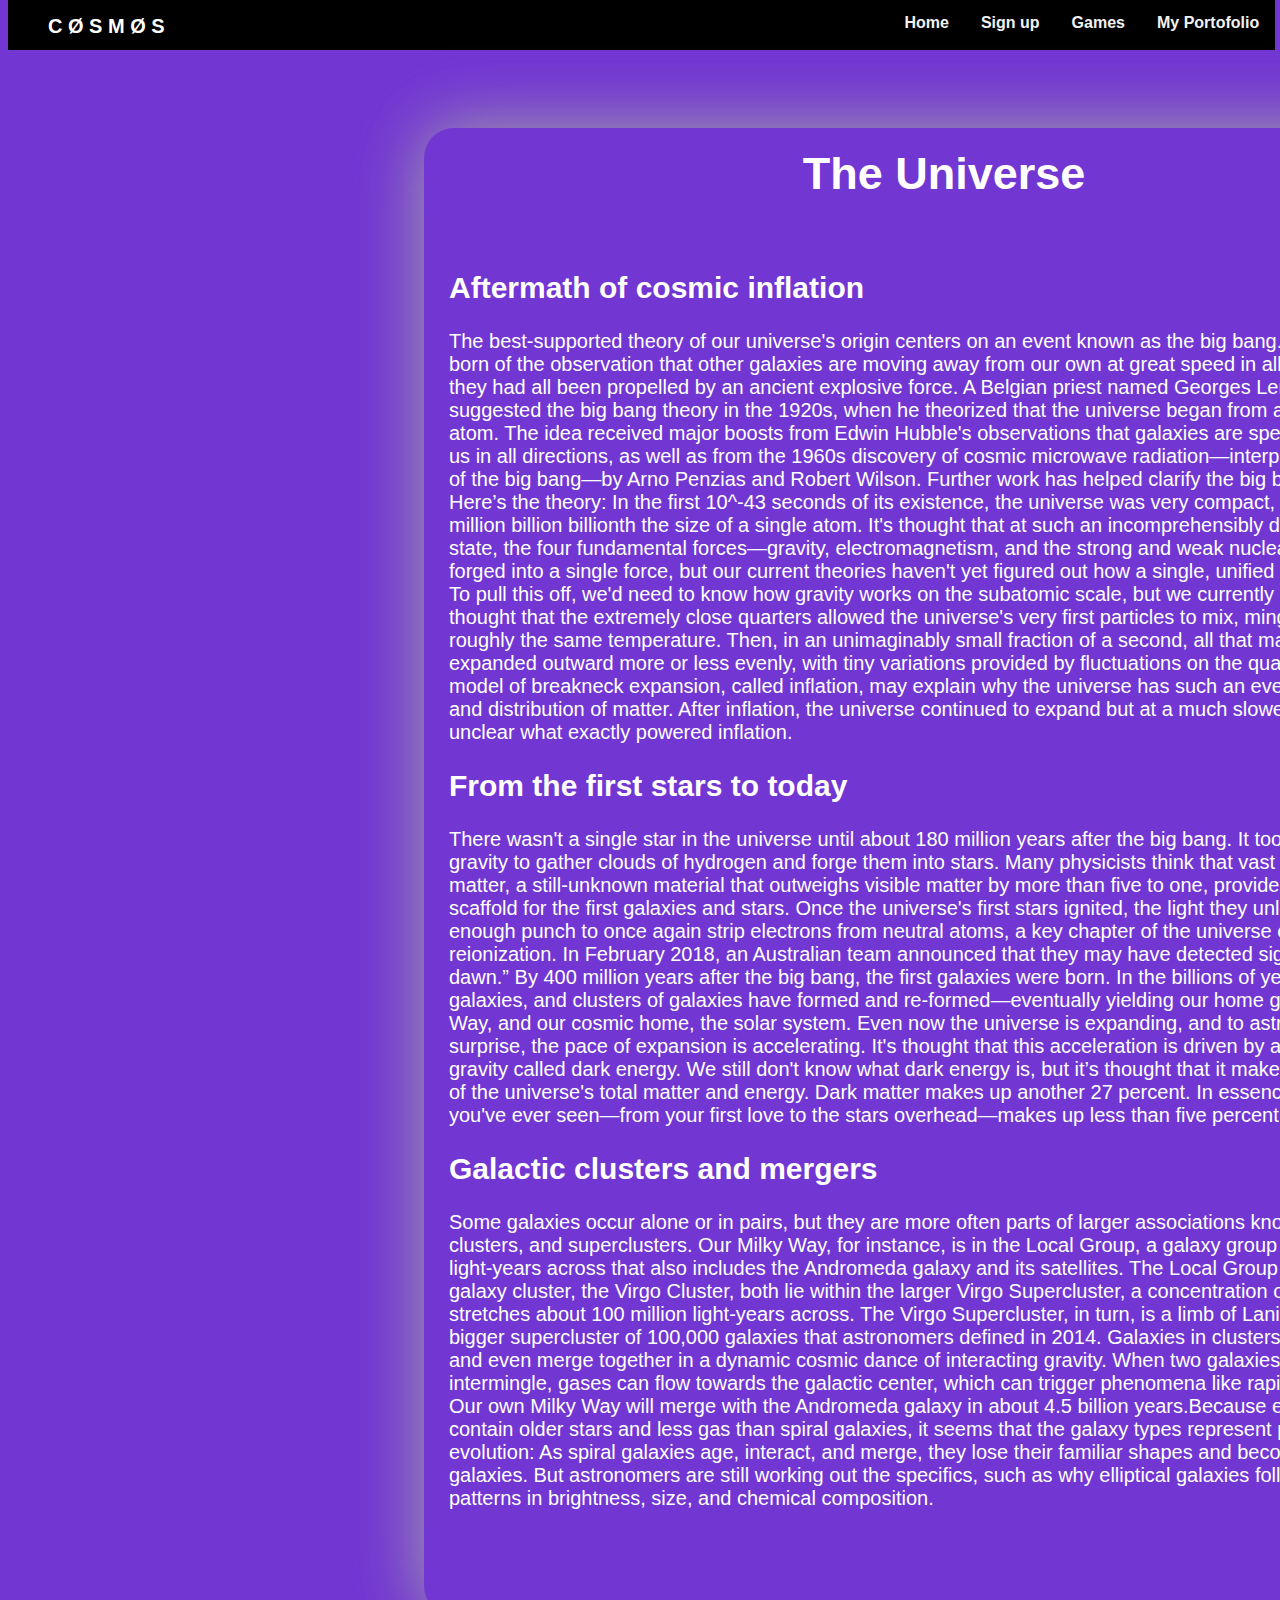
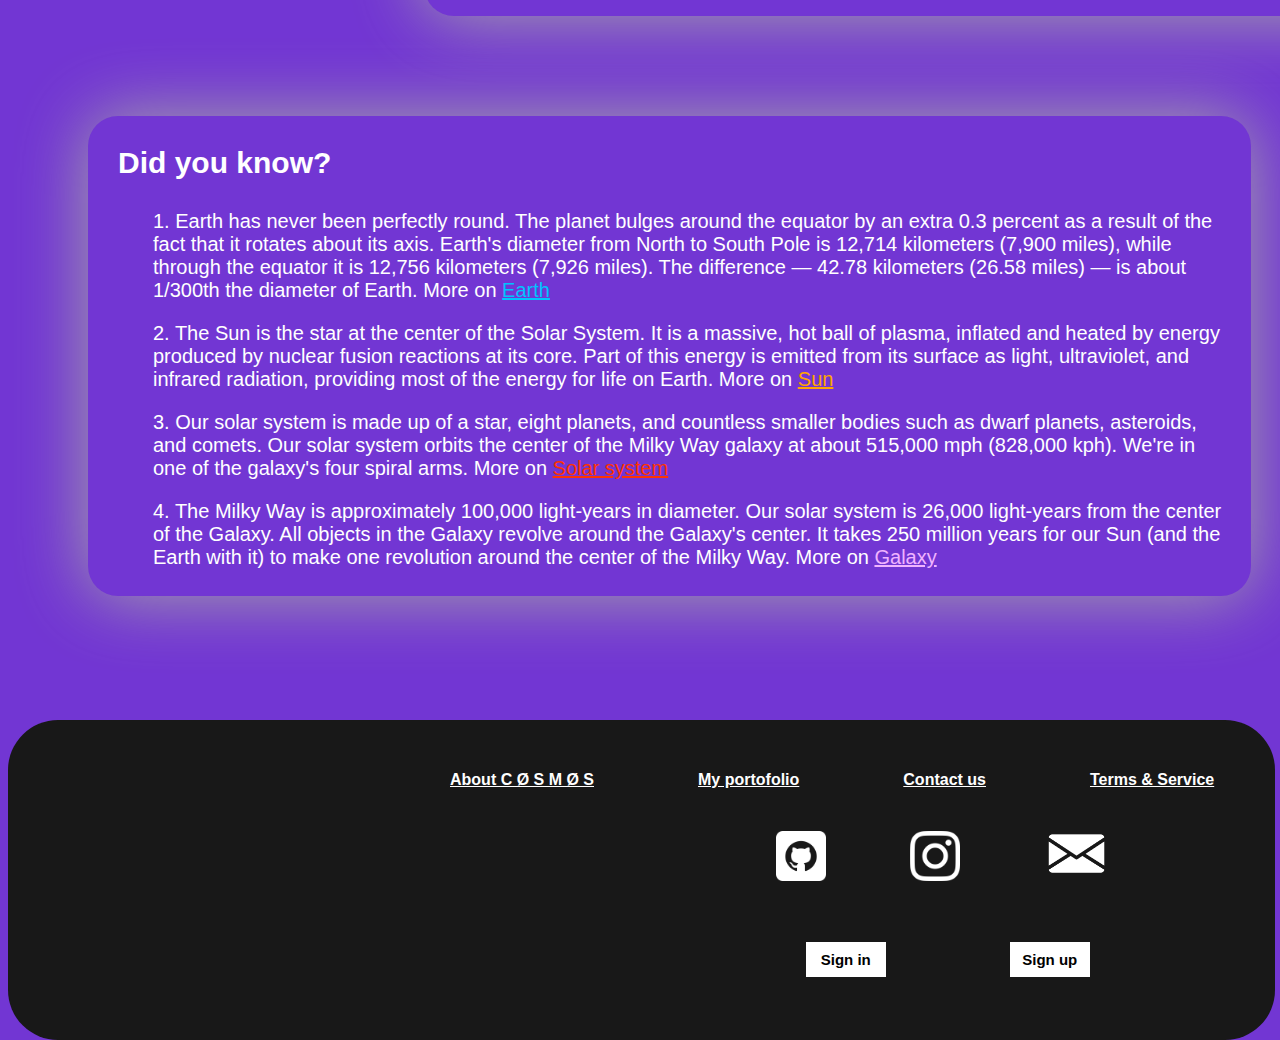
<file: universe/universe.html>
<!DOCTYPE html>
<html lang="en">
<head>
    <meta charset="UTF-8">
    <meta name="viewport" content="width=device-width, initial-scale=1.0">
    <title>Document</title>
    <link rel="stylesheet" href="universe.css">
</head>
<body>
    <div class="navbar">
        <div>
            <div class="cosmos-first">C Ø S M Ø S</div>
            <input type="text" class="input" placeholder="Search something">
            <a href="">My Portofolio</a>
            <a href="/spaces-games.html">Games</a>
            <a href="/sign/signup.html">Sign up</a>
            <a href="/inner.html">Home</a>
        </div>
    </div>
    <br><br><br><br><br>
    </div>

   <div class="container">
        <h1 class="uni-text"> The Universe</h1>
        <br><br>
    <h2>Aftermath of cosmic inflation</h2>
        <p>The best-supported theory of our universe's origin centers on an event known as the big bang. This theory was born of the observation that other galaxies are moving away from our own at great speed in all directions, as if they had all been propelled by an ancient explosive force.
            A Belgian priest named Georges Lemaître first suggested the big bang theory in the 1920s, when he theorized that the universe began from a single primordial atom. The idea received major boosts from Edwin Hubble's observations that galaxies are speeding away from us in all directions, as well as from the 1960s discovery of cosmic microwave radiation—interpreted as echoes of the big bang—by Arno Penzias and Robert Wilson.
            Further work has helped clarify the big bang's tempo. Here’s the theory: In the first 10^-43 seconds of its existence, the universe was very compact, less than a million billion billionth the size of a single atom. It's thought that at such an incomprehensibly dense, energetic state, the four fundamental forces—gravity, electromagnetism, and the strong and weak nuclear forces—were forged into a single force, but our current theories haven't yet figured out how a single, unified force would work. To pull this off, we'd need to know how gravity works on the subatomic scale, but we currently don't.
            It's also thought that the extremely close quarters allowed the universe's very first particles to mix, mingle, and settle into roughly the same temperature. Then, in an unimaginably small fraction of a second, all that matter and energy expanded outward more or less evenly, with tiny variations provided by fluctuations on the quantum scale. That model of breakneck expansion, called inflation, may explain why the universe has such an even temperature and distribution of matter.
            After inflation, the universe continued to expand but at a much slower rate. It's still unclear what exactly powered inflation.
        </p>
    <h2>From the first stars to today</h2>
            <p>
                There wasn't a single star in the universe until about 180 million years after the big bang. It took that long for gravity to gather clouds of hydrogen and forge them into stars. Many physicists think that vast clouds of dark matter, a still-unknown material that outweighs visible matter by more than five to one, provided a gravitational scaffold for the first galaxies and stars.
                Once the universe's first stars ignited, the light they unleashed packed enough punch to once again strip electrons from neutral atoms, a key chapter of the universe called reionization. In February 2018, an Australian team announced that they may have detected signs of this “cosmic dawn.” By 400 million years after the big bang, the first galaxies were born. In the billions of years since, stars, galaxies, and clusters of galaxies have formed and re-formed—eventually yielding our home galaxy, the Milky Way, and our cosmic home, the solar system.
                Even now the universe is expanding, and to astronomers' surprise, the pace of expansion is accelerating. It's thought that this acceleration is driven by a force that repels gravity called dark energy. We still don't know what dark energy is, but it’s thought that it makes up 68 percent of the universe's total matter and energy. Dark matter makes up another 27 percent. In essence, all the matter you've ever seen—from your first love to the stars overhead—makes up less than five percent of the universe.
            </p>
    <h2>Galactic clusters and mergers</h2>
        <p>Some galaxies occur alone or in pairs, but they are more often parts of larger associations known as groups, clusters, and superclusters. Our Milky Way, for instance, is in the Local Group, a galaxy group about 10 million light-years across that also includes the Andromeda galaxy and its satellites. The Local Group and its neighbor galaxy cluster, the Virgo Cluster, both lie within the larger Virgo Supercluster, a concentration of galaxies that stretches about 100 million light-years across. The Virgo Supercluster, in turn, is a limb of Laniakea, an even bigger supercluster of 100,000 galaxies that astronomers defined in 2014.
            Galaxies in clusters often interact and even merge together in a dynamic cosmic dance of interacting gravity. When two galaxies collide and intermingle, gases can flow towards the galactic center, which can trigger phenomena like rapid star formation. Our own Milky Way will merge with the Andromeda galaxy in about 4.5 billion years.Because elliptical galaxies contain older stars and less gas than spiral galaxies, it seems that the galaxy types represent part of a natural evolution: As spiral galaxies age, interact, and merge, they lose their familiar shapes and become elliptical galaxies. But astronomers are still working out the specifics, such as why elliptical galaxies follow certain patterns in brightness, size, and chemical composition.
            </p>

    <br><br>
   </div>

   <div class="container2">
    <h1 class="h2-info">Did you know?</h1>
    <ol><p class="p11">1. Earth has never been perfectly round. The planet bulges around the equator by an extra 0.3 percent as a result of the fact that it rotates about its axis. Earth's diameter from North to South Pole is 12,714 kilometers (7,900 miles), while through the equator it is 12,756 kilometers (7,926 miles). The difference — 42.78 kilometers (26.58 miles) — is about 1/300th the diameter of Earth. More on <a href="/earth/earth.html" style="color: rgb(0, 195, 255);">Earth</a></p></ol>
    <ol><p class="p11">2. The Sun is the star at the center of the Solar System. It is a massive, hot ball of plasma, inflated and heated by energy produced by nuclear fusion reactions at its core. Part of this energy is emitted from its surface as light, ultraviolet, and infrared radiation, providing most of the energy for life on Earth. More on <a href="/sun/sun.html" style="color: orange;">Sun</a></p></ol>
    <ol><p class="p11">3. Our solar system is made up of a star, eight planets, and countless smaller bodies such as dwarf planets, asteroids, and comets. Our solar system orbits the center of the Milky Way galaxy at about 515,000 mph (828,000 kph). We're in one of the galaxy's four spiral arms. More on <a href="/solar-system/solar-system.html" style="color: rgb(255, 51, 0);">Solar system</a></p></ol>
    <ol><p class="p11">4. The Milky Way is approximately 100,000 light-years in diameter. Our solar system is 26,000 light-years from the center of the Galaxy. All objects in the Galaxy revolve around the Galaxy's center. It takes 250 million years for our Sun (and the Earth with it) to make one revolution around the center of the Milky Way. More on <a href="/galaxy/galaxy.html" style="color: rgb(240, 179, 255);">Galaxy</a></p></ol>
    </div>

    <div class="bottom" id="bottom">
        <a href="" class="about-C">About C Ø S M Ø S</a>
        <a href="" class="about-cr">My portofolio</a>
        <a href="" class="contact">Contact us</a>
        <a href="" class="terms">Terms & Service</a>
        <a href="" class="copyright">Copyright</a>
        <a href="signin.html"><button class="signin">Sign in</button></a>
        <a href="signup.html"><button class="signup">Sign up</button></a>
        <a href="https://github.com/12Dxm"><img src="/main-photo/github.png" alt="" class="github-img"></a>
<a href="https://www.instagram.com/dima.g12/"><img src="/main-photo/insta.png" alt="" class="instagram-img"></a>
<a href="https://mail.google.com/mail/u/0/#inbox?compose=new"><img src="/main-photo/envelope.png" alt="" class="gmail-img"></a>
</div>
    </body>
</html>
</file>
<file: earth/earth.css>
body{
    background-color: rgb(114, 54, 211);
}

::-moz-selection {
    color: rgb(255, 255, 255);
    background: rgb(211, 179, 0);
  }
  
  ::selection {
    color: rgb(255, 255, 255);
    background: rgb(211, 179, 0);
  }

html{
    padding: 0;
    margin: 0;
    position: relative;
}
.navbar {
    overflow: hidden;
    background-color: rgb(0, 0, 0);
    position: fixed; 
    position: absolute;
    top: 0;
    width: 99%;
    height: 50px;
}
.navbar a {
    float: right;
    display: block;
    color: #f2f2f2;
    text-align: center;
    padding: 14px 16px;
    text-decoration: none;
    font-family: Arial, Helvetica, sans-serif;
    font-weight: bold;
    transition: 1s;
  }
  

.navbar a:hover {
    background: #ddd;
    color: black;
    transition: 1s;
}

.input{
    position: relative;
    left: 95em;
    top: 10px;
    width: 200px;
    height: 25px;
    transition: 1.5s;
}

.input:hover{
    width: 350px;
    left: 82.5em;
    transition: 1.5s;
}

.cosmos-first{
    position: absolute;
    color: white;
    font-family: Arial, Helvetica, sans-serif;
    font-weight: bold;
    left: 40px;
    font-size: 20px;
    top: 15px;
}

.container{
    background-color: rgb(114, 54, 211);
    box-shadow: 0px 0px 70px rgb(167, 167, 167);
    width: 65em;
    height: 115em;
    position: relative;
    left: 26em;
    border-radius: 30px;
}

.container2{
    background-color: rgb(114, 54, 211);
    box-shadow: 0px 0px 70px rgb(167, 167, 167);
    width: 92%;
    height: 30em;
    left: 5em;
    position: relative;
    border-radius: 30px;
    bottom: -5em;
}

.uni-text{
    text-align: center;
    font-size: 45px;
    color: rgb(255, 255, 255);
    position: relative;
    top: 20px;
    font-weight: 900;
    font-family: Arial, Helvetica, sans-serif;
}

p{
    font-family: Arial, Helvetica, sans-serif;
    font-size: 20px;
    padding-left: 25px;
    font-weight: 400;
    color: white;
    padding-right: 25px;
}

h2{
    color: white;
    font-family: Arial, Helvetica, sans-serif;
    font-size: 30px;
    padding-left: 25px;
    font-weight: 600;
    position: relative;
}

.h2-info{
    color: white;
    font-family: Arial, Helvetica, sans-serif;
    font-size: 30px;
    font-weight: 600;
    position: relative;
    left: 1em;
    top: 1em;
}

.earth-txt{
    position: relative;
    bottom: 63em;
    left: 51em;   
    color: black; 
}

.age-txt{
    position: relative;
    bottom: 85.5em;
    left: 69.7em;   
    color: black; 
    font-size: 22px;
    font-family: Arial, Helvetica, sans-serif;
    float: left;
}

.p11{
    position: relative;
    top: 2em;
}

.bottom{
    width: 99%;
    height: 20em;
    background-color: rgb(24, 24, 24);
    border-radius: 50px;
    position: absolute;
    top: 165em;
}

.about-C{
    color: white;
    font-family: Arial, Helvetica, sans-serif;
    font-weight: bold;
    position: relative;
    left: 27em;
    top: 0px;
    padding: 10px;
    transition: 1s;
}
.about-C:hover{
    background-color: white;
    color: black;
    transition: 1s;
}
.about-cr{
    color: white;
    font-family: Arial, Helvetica, sans-serif;
    font-weight: bold;
    position: relative;
    left: 32em;
    top: 0px;
    padding: 10px;
    transition: 1s;
}
.about-cr:hover{
    background-color: white;
    color: black;
    transition: 1s;
}
.contact{
    color: white;
    font-family: Arial, Helvetica, sans-serif;
    font-weight: bold;
    position: relative;
    left: 37em;
    top: 0px;
    padding: 10px;
    transition: 1s;
}
.contact:hover{
    background-color: white;
    color: black;
    transition: 1s;
}

.terms{
    color: white;
    font-family: Arial, Helvetica, sans-serif;
    font-weight: bold;
    position: relative;
    left: 42em;
    top: 0px;
    padding: 10px;
    transition: 1s;
}
.terms:hover{
    background-color: white;
    color: black;
    transition: 1s;
}

.copyright{
    color: white;
    font-family: Arial, Helvetica, sans-serif;
    font-weight: bold;
    position: relative;
    left: 47em;
    top: 0px;
    padding: 10px;
    transition: 1s;
}
.copyright:hover{
    background-color: white;
    color: black;
    transition: 1s;
}

.signin{
    position: relative;
    left: 10em;
    bottom: -12em;
    width: 80px;
    height: 35px;
    font-size: 15px;
    font-family: Arial, Helvetica, sans-serif;
    font-weight: bold;
    background-color: rgb(255, 255, 255);
    border: none;
    transition: 1s;
}
.signin:hover{
    background-color: rgb(255, 255, 255);
    box-shadow: 0px 0px 90px rgb(255, 255, 255);
    transition: 1s;
}

.signup{
    position: relative;
    left: 18em;
    bottom: -12em;
    width: 80px;
    height: 35px;
    font-size: 15px;
    font-family: Arial, Helvetica, sans-serif;
    font-weight: bold;
    background-color: rgb(255, 255, 255);
    border: none;
    transition: 1s;
}

.signup:hover{
    background-color: rgb(255, 255, 255);
    box-shadow: 0px 0px 90px rgb(255, 255, 255);
    transition: 1s;
}

.github-img{
    width: 50px; 
    height: 50px;
    position: absolute;
    -webkit-filter: invert(100%);
    position: relative;
    top: 6em;
    left: -3em;
    transition: 1s;
}
.github-img:hover{
    box-shadow: 0px 0px 90px black;
    transition: 1s;
}

.instagram-img{
    width: 50px; 
    height: 50px;
    position: absolute;
    -webkit-filter: invert(100%);
    position: relative;
    top: 6em;
    left: 2em;
    transition: 1s;
}
.instagram-img:hover{
    box-shadow: 0px 0px 90px black;
    transition: 1s;
}

.gmail-img{
    width: 65px; 
    height: 65px;
    position: absolute;
    -webkit-filter: invert(100%);
    position: relative;
    top: 6.3em;
    left: 7em;
    transition: 1s;
}
.gmail-img:hover{
    box-shadow: 0px 0px 90px black;
    transition: 1s;
}
</file>
<file: galaxy/galaxy.css>
body{
    background-color: rgb(114, 54, 211);
}

::-moz-selection {
    color: rgb(255, 255, 255);
    background: rgb(211, 179, 0);
  }
  
  ::selection {
    color: rgb(255, 255, 255);
    background: rgb(211, 179, 0);
  }

html{
    padding: 0;
    margin: 0;
    position: relative;
}
.navbar {
    overflow: hidden;
    background-color: rgb(0, 0, 0);
    position: fixed; 
    position: absolute;
    top: 0;
    width: 99%;
    height: 50px;
}
.navbar a {
    float: right;
    display: block;
    color: #f2f2f2;
    text-align: center;
    padding: 14px 16px;
    text-decoration: none;
    font-family: Arial, Helvetica, sans-serif;
    font-weight: bold;
    transition: 1s;
  }
  

.navbar a:hover {
    background: #ddd;
    color: black;
    transition: 1s;
}

.input{
    position: relative;
    left: 95em;
    top: 10px;
    width: 200px;
    height: 25px;
    transition: 1.5s;
}

.input:hover{
    width: 350px;
    left: 82.5em;
    transition: 1.5s;
}

.cosmos-first{
    position: absolute;
    color: white;
    font-family: Arial, Helvetica, sans-serif;
    font-weight: bold;
    left: 40px;
    font-size: 20px;
    top: 15px;
}

.container{
    background-color: rgb(114, 54, 211);
    box-shadow: 0px 0px 70px rgb(167, 167, 167);
    width: 65em;
    height: 102em;
    position: relative;
    left: 26em;
    border-radius: 30px;
}

.container2{
    background-color: rgb(114, 54, 211);
    box-shadow: 0px 0px 70px rgb(167, 167, 167);
    width: 92%;
    height: 30em;
    left: 5em;
    position: relative;
    border-radius: 30px;
    bottom: -5em;
}

.uni-text{
    text-align: center;
    font-size: 45px;
    color: rgb(255, 255, 255);
    position: relative;
    top: 20px;
    font-weight: 900;
    font-family: Arial, Helvetica, sans-serif;
}

p{
    font-family: Arial, Helvetica, sans-serif;
    font-size: 20px;
    padding-left: 25px;
    font-weight: 400;
    color: white;
    padding-right: 25px;
}

h2{
    color: white;
    font-family: Arial, Helvetica, sans-serif;
    font-size: 30px;
    padding-left: 25px;
    font-weight: 600;
    position: relative;
}

.h2-info{
    color: white;
    font-family: Arial, Helvetica, sans-serif;
    font-size: 30px;
    font-weight: 600;
    position: relative;
    left: 1em;
    top: 1em;
}

.earth-txt{
    position: relative;
    bottom: 63em;
    left: 51em;   
    color: black; 
}

.age-txt{
    position: relative;
    bottom: 85.5em;
    left: 69.7em;   
    color: black; 
    font-size: 22px;
    font-family: Arial, Helvetica, sans-serif;
    float: left;
}

.p11{
    position: relative;
    top: 2em;
}

.bottom{
    width: 99%;
    height: 20em;
    background-color: rgb(24, 24, 24);
    border-radius: 50px;
    position: absolute;
    top: 150em;
}

.about-C{
    color: white;
    font-family: Arial, Helvetica, sans-serif;
    font-weight: bold;
    position: relative;
    left: 27em;
    top: 0px;
    padding: 10px;
    transition: 1s;
}
.about-C:hover{
    background-color: white;
    color: black;
    transition: 1s;
}
.about-cr{
    color: white;
    font-family: Arial, Helvetica, sans-serif;
    font-weight: bold;
    position: relative;
    left: 32em;
    top: 0px;
    padding: 10px;
    transition: 1s;
}
.about-cr:hover{
    background-color: white;
    color: black;
    transition: 1s;
}
.contact{
    color: white;
    font-family: Arial, Helvetica, sans-serif;
    font-weight: bold;
    position: relative;
    left: 37em;
    top: 0px;
    padding: 10px;
    transition: 1s;
}
.contact:hover{
    background-color: white;
    color: black;
    transition: 1s;
}

.terms{
    color: white;
    font-family: Arial, Helvetica, sans-serif;
    font-weight: bold;
    position: relative;
    left: 42em;
    top: 0px;
    padding: 10px;
    transition: 1s;
}
.terms:hover{
    background-color: white;
    color: black;
    transition: 1s;
}

.copyright{
    color: white;
    font-family: Arial, Helvetica, sans-serif;
    font-weight: bold;
    position: relative;
    left: 47em;
    top: 0px;
    padding: 10px;
    transition: 1s;
}
.copyright:hover{
    background-color: white;
    color: black;
    transition: 1s;
}

.signin{
    position: relative;
    left: 10em;
    bottom: -12em;
    width: 80px;
    height: 35px;
    font-size: 15px;
    font-family: Arial, Helvetica, sans-serif;
    font-weight: bold;
    background-color: rgb(255, 255, 255);
    border: none;
    transition: 1s;
}
.signin:hover{
    background-color: rgb(255, 255, 255);
    box-shadow: 0px 0px 90px rgb(255, 255, 255);
    transition: 1s;
}

.signup{
    position: relative;
    left: 18em;
    bottom: -12em;
    width: 80px;
    height: 35px;
    font-size: 15px;
    font-family: Arial, Helvetica, sans-serif;
    font-weight: bold;
    background-color: rgb(255, 255, 255);
    border: none;
    transition: 1s;
}

.signup:hover{
    background-color: rgb(255, 255, 255);
    box-shadow: 0px 0px 90px rgb(255, 255, 255);
    transition: 1s;
}

.github-img{
    width: 50px; 
    height: 50px;
    position: absolute;
    -webkit-filter: invert(100%);
    position: relative;
    top: 6em;
    left: -3em;
    transition: 1s;
}
.github-img:hover{
    box-shadow: 0px 0px 90px black;
    transition: 1s;
}

.instagram-img{
    width: 50px; 
    height: 50px;
    position: absolute;
    -webkit-filter: invert(100%);
    position: relative;
    top: 6em;
    left: 2em;
    transition: 1s;
}
.instagram-img:hover{
    box-shadow: 0px 0px 90px black;
    transition: 1s;
}

.gmail-img{
    width: 65px; 
    height: 65px;
    position: absolute;
    -webkit-filter: invert(100%);
    position: relative;
    top: 6.3em;
    left: 7em;
    transition: 1s;
}
.gmail-img:hover{
    box-shadow: 0px 0px 90px black;
    transition: 1s;
}
</file>
<file: solar-system/solar-system.css>
body{
    background-color: rgb(114, 54, 211);
}

::-moz-selection {
    color: rgb(255, 255, 255);
    background: rgb(211, 179, 0);
  }
  
  ::selection {
    color: rgb(255, 255, 255);
    background: rgb(211, 179, 0);
  }

html{
    padding: 0;
    margin: 0;
    position: relative;
}
.navbar {
    overflow: hidden;
    background-color: rgb(0, 0, 0);
    position: fixed; 
    position: absolute;
    top: 0;
    width: 99%;
    height: 50px;
}
.navbar a {
    float: right;
    display: block;
    color: #f2f2f2;
    text-align: center;
    padding: 14px 16px;
    text-decoration: none;
    font-family: Arial, Helvetica, sans-serif;
    font-weight: bold;
    transition: 1s;
  }
  

.navbar a:hover {
    background: #ddd;
    color: black;
    transition: 1s;
}

.input{
    position: relative;
    left: 95em;
    top: 10px;
    width: 200px;
    height: 25px;
    transition: 1.5s;
}

.input:hover{
    width: 350px;
    left: 82.5em;
    transition: 1.5s;
}

.cosmos-first{
    position: absolute;
    color: white;
    font-family: Arial, Helvetica, sans-serif;
    font-weight: bold;
    left: 40px;
    font-size: 20px;
    top: 15px;
}

.container{
    background-color: rgb(114, 54, 211);
    box-shadow: 0px 0px 70px rgb(167, 167, 167);
    width: 65em;
    height: 108em;
    position: relative;
    left: 26em;
    border-radius: 30px;
}

.container2{
    background-color: rgb(114, 54, 211);
    box-shadow: 0px 0px 70px rgb(167, 167, 167);
    width: 92%;
    height: 30em;
    left: 5em;
    position: relative;
    border-radius: 30px;
    bottom: -5em;
}

.uni-text{
    text-align: center;
    font-size: 45px;
    color: rgb(255, 255, 255);
    position: relative;
    top: 20px;
    font-weight: 900;
    font-family: Arial, Helvetica, sans-serif;
}

p{
    font-family: Arial, Helvetica, sans-serif;
    font-size: 20px;
    padding-left: 25px;
    font-weight: 400;
    color: white;
    padding-right: 25px;
}

h2{
    color: white;
    font-family: Arial, Helvetica, sans-serif;
    font-size: 30px;
    padding-left: 25px;
    font-weight: 600;
    position: relative;
}

.h2-info{
    color: white;
    font-family: Arial, Helvetica, sans-serif;
    font-size: 30px;
    font-weight: 600;
    position: relative;
    left: 1em;
    top: 1em;
}

.earth-txt{
    position: relative;
    bottom: 63em;
    left: 51em;   
    color: black; 
}

.age-txt{
    position: relative;
    bottom: 85.5em;
    left: 69.7em;   
    color: black; 
    font-size: 22px;
    font-family: Arial, Helvetica, sans-serif;
    float: left;
}

.p11{
    position: relative;
    top: 2em;
}

.bottom{
    width: 99%;
    height: 20em;
    background-color: rgb(24, 24, 24);
    border-radius: 50px;
    position: absolute;
    top: 160em;
}

.about-C{
    color: white;
    font-family: Arial, Helvetica, sans-serif;
    font-weight: bold;
    position: relative;
    left: 27em;
    top: 0px;
    padding: 10px;
    transition: 1s;
}
.about-C:hover{
    background-color: white;
    color: black;
    transition: 1s;
}
.about-cr{
    color: white;
    font-family: Arial, Helvetica, sans-serif;
    font-weight: bold;
    position: relative;
    left: 32em;
    top: 0px;
    padding: 10px;
    transition: 1s;
}
.about-cr:hover{
    background-color: white;
    color: black;
    transition: 1s;
}
.contact{
    color: white;
    font-family: Arial, Helvetica, sans-serif;
    font-weight: bold;
    position: relative;
    left: 37em;
    top: 0px;
    padding: 10px;
    transition: 1s;
}
.contact:hover{
    background-color: white;
    color: black;
    transition: 1s;
}

.terms{
    color: white;
    font-family: Arial, Helvetica, sans-serif;
    font-weight: bold;
    position: relative;
    left: 42em;
    top: 0px;
    padding: 10px;
    transition: 1s;
}
.terms:hover{
    background-color: white;
    color: black;
    transition: 1s;
}

.copyright{
    color: white;
    font-family: Arial, Helvetica, sans-serif;
    font-weight: bold;
    position: relative;
    left: 47em;
    top: 0px;
    padding: 10px;
    transition: 1s;
}
.copyright:hover{
    background-color: white;
    color: black;
    transition: 1s;
}

.signin{
    position: relative;
    left: 10em;
    bottom: -12em;
    width: 80px;
    height: 35px;
    font-size: 15px;
    font-family: Arial, Helvetica, sans-serif;
    font-weight: bold;
    background-color: rgb(255, 255, 255);
    border: none;
    transition: 1s;
}
.signin:hover{
    background-color: rgb(255, 255, 255);
    box-shadow: 0px 0px 90px rgb(255, 255, 255);
    transition: 1s;
}

.signup{
    position: relative;
    left: 18em;
    bottom: -12em;
    width: 80px;
    height: 35px;
    font-size: 15px;
    font-family: Arial, Helvetica, sans-serif;
    font-weight: bold;
    background-color: rgb(255, 255, 255);
    border: none;
    transition: 1s;
}

.signup:hover{
    background-color: rgb(255, 255, 255);
    box-shadow: 0px 0px 90px rgb(255, 255, 255);
    transition: 1s;
}

.github-img{
    width: 50px; 
    height: 50px;
    position: absolute;
    -webkit-filter: invert(100%);
    position: relative;
    top: 6em;
    left: -3em;
    transition: 1s;
}
.github-img:hover{
    box-shadow: 0px 0px 90px black;
    transition: 1s;
}

.instagram-img{
    width: 50px; 
    height: 50px;
    position: absolute;
    -webkit-filter: invert(100%);
    position: relative;
    top: 6em;
    left: 2em;
    transition: 1s;
}
.instagram-img:hover{
    box-shadow: 0px 0px 90px black;
    transition: 1s;
}

.gmail-img{
    width: 65px; 
    height: 65px;
    position: absolute;
    -webkit-filter: invert(100%);
    position: relative;
    top: 6.3em;
    left: 7em;
    transition: 1s;
}
.gmail-img:hover{
    box-shadow: 0px 0px 90px black;
    transition: 1s;
}
</file>
<file: sun/sun.css>
body{
    background-color: rgb(114, 54, 211);
}

::-moz-selection {
    color: rgb(255, 255, 255);
    background: rgb(211, 179, 0);
  }
  
  ::selection {
    color: rgb(255, 255, 255);
    background: rgb(211, 179, 0);
  }

html{
    padding: 0;
    margin: 0;
    position: relative;
}
.navbar {
    overflow: hidden;
    background-color: rgb(0, 0, 0);
    position: fixed; 
    position: absolute;
    top: 0;
    width: 99%;
    height: 50px;
}
.navbar a {
    float: right;
    display: block;
    color: #f2f2f2;
    text-align: center;
    padding: 14px 16px;
    text-decoration: none;
    font-family: Arial, Helvetica, sans-serif;
    font-weight: bold;
    transition: 1s;
  }
  

.navbar a:hover {
    background: #ddd;
    color: black;
    transition: 1s;
}

.input{
    position: relative;
    left: 95em;
    top: 10px;
    width: 200px;
    height: 25px;
    transition: 1.5s;
}

.input:hover{
    width: 350px;
    left: 82.5em;
    transition: 1.5s;
}

.cosmos-first{
    position: absolute;
    color: white;
    font-family: Arial, Helvetica, sans-serif;
    font-weight: bold;
    left: 40px;
    font-size: 20px;
    top: 15px;
}

.container{
    background-color: rgb(114, 54, 211);
    box-shadow: 0px 0px 70px rgb(167, 167, 167);
    width: 65em;
    height: 115em;
    position: relative;
    left: 26em;
    border-radius: 30px;
}

.container2{
    background-color: rgb(114, 54, 211);
    box-shadow: 0px 0px 70px rgb(167, 167, 167);
    width: 92%;
    height: 30em;
    left: 5em;
    position: relative;
    border-radius: 30px;
    bottom: -5em;
}

.uni-text{
    text-align: center;
    font-size: 45px;
    color: rgb(255, 255, 255);
    position: relative;
    top: 20px;
    font-weight: 900;
    font-family: Arial, Helvetica, sans-serif;
}

p{
    font-family: Arial, Helvetica, sans-serif;
    font-size: 20px;
    padding-left: 25px;
    font-weight: 400;
    color: white;
    padding-right: 25px;
}

h2{
    color: white;
    font-family: Arial, Helvetica, sans-serif;
    font-size: 30px;
    padding-left: 25px;
    font-weight: 600;
    position: relative;
}

.h2-info{
    color: white;
    font-family: Arial, Helvetica, sans-serif;
    font-size: 30px;
    font-weight: 600;
    position: relative;
    left: 1em;
    top: 1em;
}

.earth-txt{
    position: relative;
    bottom: 63em;
    left: 51em;   
    color: black; 
}

.age-txt{
    position: relative;
    bottom: 85.5em;
    left: 69.7em;   
    color: black; 
    font-size: 22px;
    font-family: Arial, Helvetica, sans-serif;
    float: left;
}

.p11{
    position: relative;
    top: 2em;
}

.bottom{
    width: 99%;
    height: 20em;
    background-color: rgb(24, 24, 24);
    border-radius: 50px;
    position: absolute;
    top: 165em;
}

.about-C{
    color: white;
    font-family: Arial, Helvetica, sans-serif;
    font-weight: bold;
    position: relative;
    left: 27em;
    top: 0px;
    padding: 10px;
    transition: 1s;
}
.about-C:hover{
    background-color: white;
    color: black;
    transition: 1s;
}
.about-cr{
    color: white;
    font-family: Arial, Helvetica, sans-serif;
    font-weight: bold;
    position: relative;
    left: 32em;
    top: 0px;
    padding: 10px;
    transition: 1s;
}
.about-cr:hover{
    background-color: white;
    color: black;
    transition: 1s;
}
.contact{
    color: white;
    font-family: Arial, Helvetica, sans-serif;
    font-weight: bold;
    position: relative;
    left: 37em;
    top: 0px;
    padding: 10px;
    transition: 1s;
}
.contact:hover{
    background-color: white;
    color: black;
    transition: 1s;
}

.terms{
    color: white;
    font-family: Arial, Helvetica, sans-serif;
    font-weight: bold;
    position: relative;
    left: 42em;
    top: 0px;
    padding: 10px;
    transition: 1s;
}
.terms:hover{
    background-color: white;
    color: black;
    transition: 1s;
}

.copyright{
    color: white;
    font-family: Arial, Helvetica, sans-serif;
    font-weight: bold;
    position: relative;
    left: 47em;
    top: 0px;
    padding: 10px;
    transition: 1s;
}
.copyright:hover{
    background-color: white;
    color: black;
    transition: 1s;
}

.signin{
    position: relative;
    left: 10em;
    bottom: -12em;
    width: 80px;
    height: 35px;
    font-size: 15px;
    font-family: Arial, Helvetica, sans-serif;
    font-weight: bold;
    background-color: rgb(255, 255, 255);
    border: none;
    transition: 1s;
}
.signin:hover{
    background-color: rgb(255, 255, 255);
    box-shadow: 0px 0px 90px rgb(255, 255, 255);
    transition: 1s;
}

.signup{
    position: relative;
    left: 18em;
    bottom: -12em;
    width: 80px;
    height: 35px;
    font-size: 15px;
    font-family: Arial, Helvetica, sans-serif;
    font-weight: bold;
    background-color: rgb(255, 255, 255);
    border: none;
    transition: 1s;
}

.signup:hover{
    background-color: rgb(255, 255, 255);
    box-shadow: 0px 0px 90px rgb(255, 255, 255);
    transition: 1s;
}

.github-img{
    width: 50px; 
    height: 50px;
    position: absolute;
    -webkit-filter: invert(100%);
    position: relative;
    top: 6em;
    left: -3em;
    transition: 1s;
}
.github-img:hover{
    box-shadow: 0px 0px 90px black;
    transition: 1s;
}

.instagram-img{
    width: 50px; 
    height: 50px;
    position: absolute;
    -webkit-filter: invert(100%);
    position: relative;
    top: 6em;
    left: 2em;
    transition: 1s;
}
.instagram-img:hover{
    box-shadow: 0px 0px 90px black;
    transition: 1s;
}

.gmail-img{
    width: 65px; 
    height: 65px;
    position: absolute;
    -webkit-filter: invert(100%);
    position: relative;
    top: 6.3em;
    left: 7em;
    transition: 1s;
}
.gmail-img:hover{
    box-shadow: 0px 0px 90px black;
    transition: 1s;
}
</file>
<file: universe/universe.css>
body{
    background-color: rgb(114, 54, 211);
}

::-moz-selection {
    color: rgb(255, 255, 255);
    background: rgb(211, 179, 0);
  }
  
  ::selection {
    color: rgb(255, 255, 255);
    background: rgb(211, 179, 0);
  }

html{
    padding: 0;
    margin: 0;
    position: relative;
}
.navbar {
    overflow: hidden;
    background-color: rgb(0, 0, 0);
    position: fixed; 
    position: absolute;
    top: 0;
    width: 99%;
    height: 50px;
}
.navbar a {
    float: right;
    display: block;
    color: #f2f2f2;
    text-align: center;
    padding: 14px 16px;
    text-decoration: none;
    font-family: Arial, Helvetica, sans-serif;
    font-weight: bold;
    transition: 1s;
  }
  

.navbar a:hover {
    background: #ddd;
    color: black;
    transition: 1s;
}

.input{
    position: relative;
    left: 95em;
    top: 10px;
    width: 200px;
    height: 25px;
    transition: 1.5s;
}

.input:hover{
    width: 350px;
    left: 82.5em;
    transition: 1.5s;
}

.cosmos-first{
    position: absolute;
    color: white;
    font-family: Arial, Helvetica, sans-serif;
    font-weight: bold;
    left: 40px;
    font-size: 20px;
    top: 15px;
}

.container{
    background-color: rgb(114, 54, 211);
    box-shadow: 0px 0px 70px rgb(167, 167, 167);
    width: 65em;
    height: 93em;
    position: relative;
    left: 26em;
    border-radius: 30px;
}

.container2{
    background-color: rgb(114, 54, 211);
    box-shadow: 0px 0px 70px rgb(167, 167, 167);
    width: 92%;
    height: 30em;
    left: 5em;
    position: relative;
    border-radius: 30px;
    bottom: -5em;
}

.uni-text{
    text-align: center;
    font-size: 45px;
    color: rgb(255, 255, 255);
    position: relative;
    top: 20px;
    font-weight: 900;
    font-family: Arial, Helvetica, sans-serif;
}

p{
    font-family: Arial, Helvetica, sans-serif;
    font-size: 20px;
    padding-left: 25px;
    font-weight: 400;
    color: white;
    padding-right: 25px;
}

h2{
    color: white;
    font-family: Arial, Helvetica, sans-serif;
    font-size: 30px;
    padding-left: 25px;
    font-weight: 600;
    position: relative;
}

.h2-info{
    color: white;
    font-family: Arial, Helvetica, sans-serif;
    font-size: 30px;
    font-weight: 600;
    position: relative;
    left: 1em;
    top: 1em;
}

.earth-txt{
    position: relative;
    bottom: 63em;
    left: 51em;   
    color: black; 
}

.age-txt{
    position: relative;
    bottom: 85.5em;
    left: 69.7em;   
    color: black; 
    font-size: 22px;
    font-family: Arial, Helvetica, sans-serif;
    float: left;
}

.p11{
    position: relative;
    top: 2em;
}

.bottom{
    width: 99%;
    height: 20em;
    background-color: rgb(24, 24, 24);
    border-radius: 50px;
    position: absolute;
    top: 145em;
}

.about-C{
    color: white;
    font-family: Arial, Helvetica, sans-serif;
    font-weight: bold;
    position: relative;
    left: 27em;
    top: 0px;
    padding: 10px;
    transition: 1s;
}
.about-C:hover{
    background-color: white;
    color: black;
    transition: 1s;
}
.about-cr{
    color: white;
    font-family: Arial, Helvetica, sans-serif;
    font-weight: bold;
    position: relative;
    left: 32em;
    top: 0px;
    padding: 10px;
    transition: 1s;
}
.about-cr:hover{
    background-color: white;
    color: black;
    transition: 1s;
}
.contact{
    color: white;
    font-family: Arial, Helvetica, sans-serif;
    font-weight: bold;
    position: relative;
    left: 37em;
    top: 0px;
    padding: 10px;
    transition: 1s;
}
.contact:hover{
    background-color: white;
    color: black;
    transition: 1s;
}

.terms{
    color: white;
    font-family: Arial, Helvetica, sans-serif;
    font-weight: bold;
    position: relative;
    left: 42em;
    top: 0px;
    padding: 10px;
    transition: 1s;
}
.terms:hover{
    background-color: white;
    color: black;
    transition: 1s;
}

.copyright{
    color: white;
    font-family: Arial, Helvetica, sans-serif;
    font-weight: bold;
    position: relative;
    left: 47em;
    top: 0px;
    padding: 10px;
    transition: 1s;
}
.copyright:hover{
    background-color: white;
    color: black;
    transition: 1s;
}

.signin{
    position: relative;
    left: 10em;
    bottom: -12em;
    width: 80px;
    height: 35px;
    font-size: 15px;
    font-family: Arial, Helvetica, sans-serif;
    font-weight: bold;
    background-color: rgb(255, 255, 255);
    border: none;
    transition: 1s;
}
.signin:hover{
    background-color: rgb(255, 255, 255);
    box-shadow: 0px 0px 90px rgb(255, 255, 255);
    transition: 1s;
}

.signup{
    position: relative;
    left: 18em;
    bottom: -12em;
    width: 80px;
    height: 35px;
    font-size: 15px;
    font-family: Arial, Helvetica, sans-serif;
    font-weight: bold;
    background-color: rgb(255, 255, 255);
    border: none;
    transition: 1s;
}

.signup:hover{
    background-color: rgb(255, 255, 255);
    box-shadow: 0px 0px 90px rgb(255, 255, 255);
    transition: 1s;
}

.github-img{
    width: 50px; 
    height: 50px;
    position: absolute;
    -webkit-filter: invert(100%);
    position: relative;
    top: 6em;
    left: -3em;
    transition: 1s;
}
.github-img:hover{
    box-shadow: 0px 0px 90px black;
    transition: 1s;
}

.instagram-img{
    width: 50px; 
    height: 50px;
    position: absolute;
    -webkit-filter: invert(100%);
    position: relative;
    top: 6em;
    left: 2em;
    transition: 1s;
}
.instagram-img:hover{
    box-shadow: 0px 0px 90px black;
    transition: 1s;
}

.gmail-img{
    width: 65px; 
    height: 65px;
    position: absolute;
    -webkit-filter: invert(100%);
    position: relative;
    top: 6.3em;
    left: 7em;
    transition: 1s;
}
.gmail-img:hover{
    box-shadow: 0px 0px 90px black;
    transition: 1s;
}
</file>
